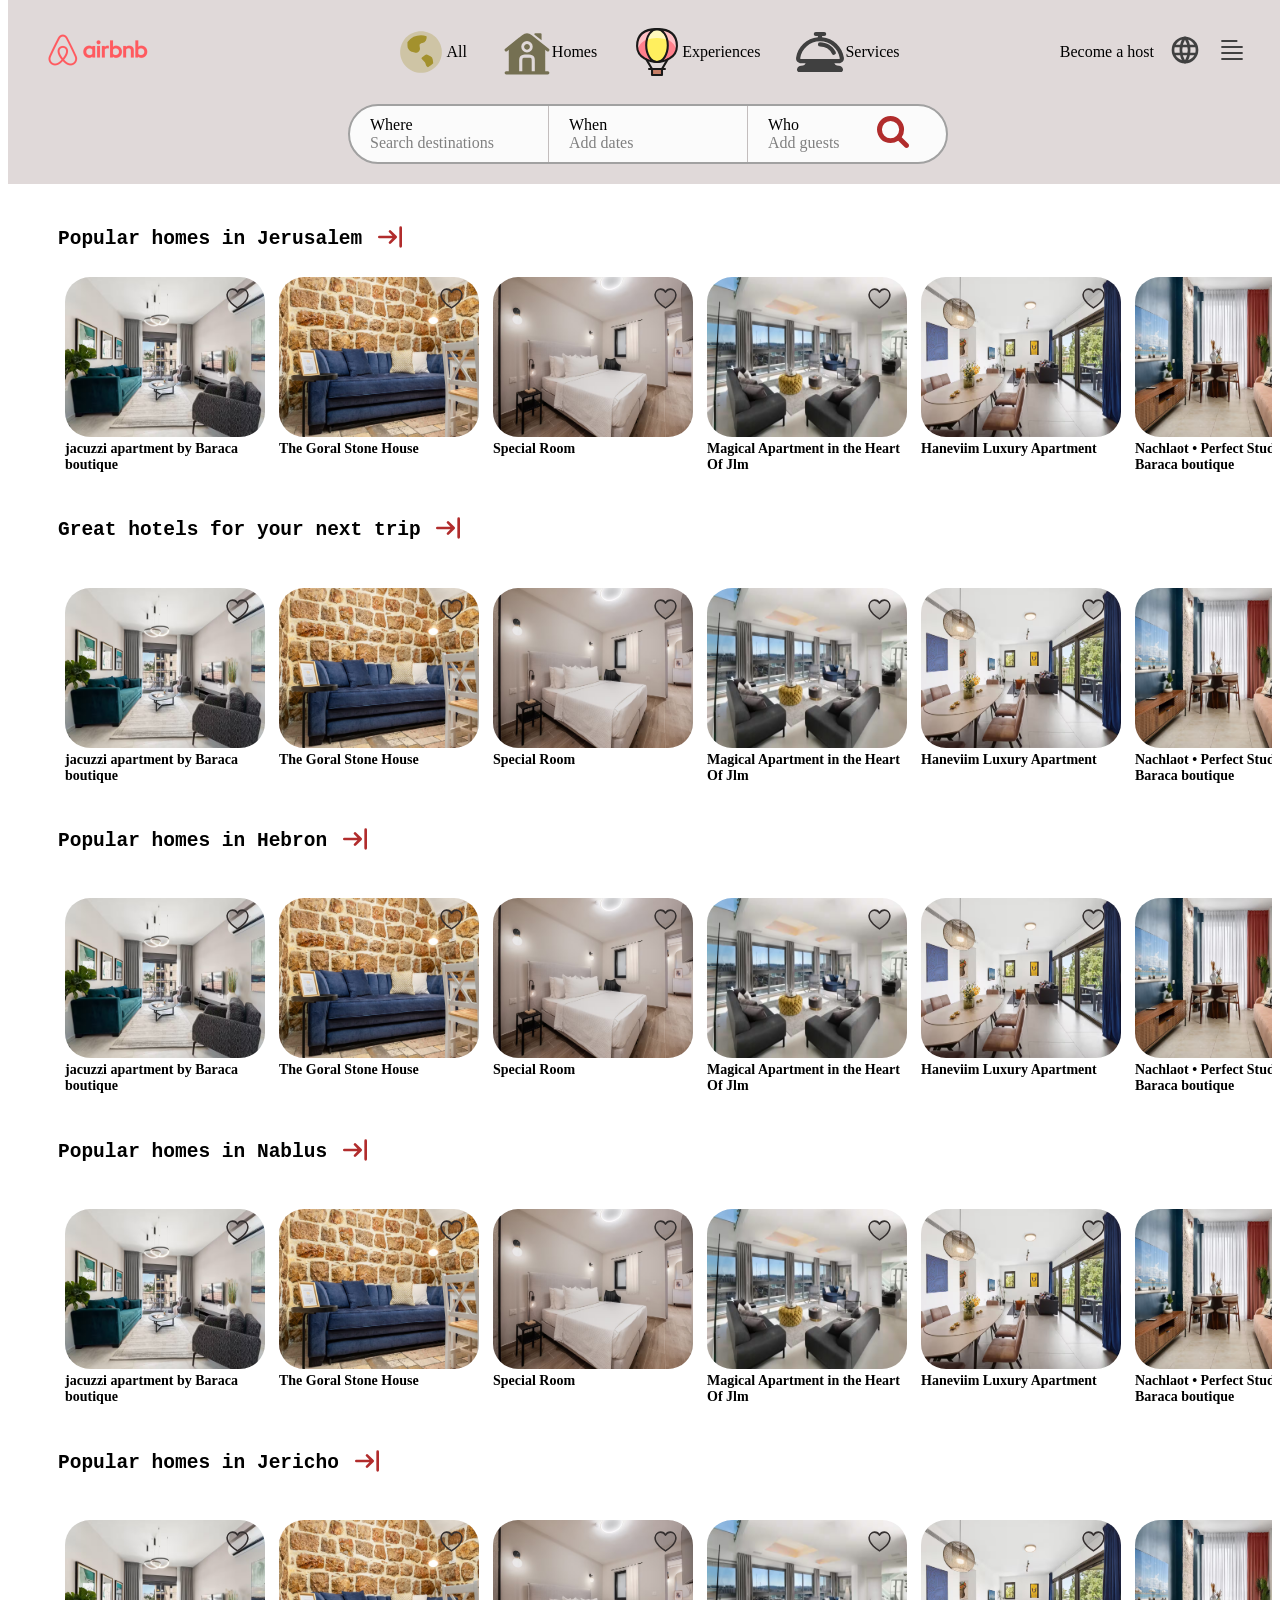
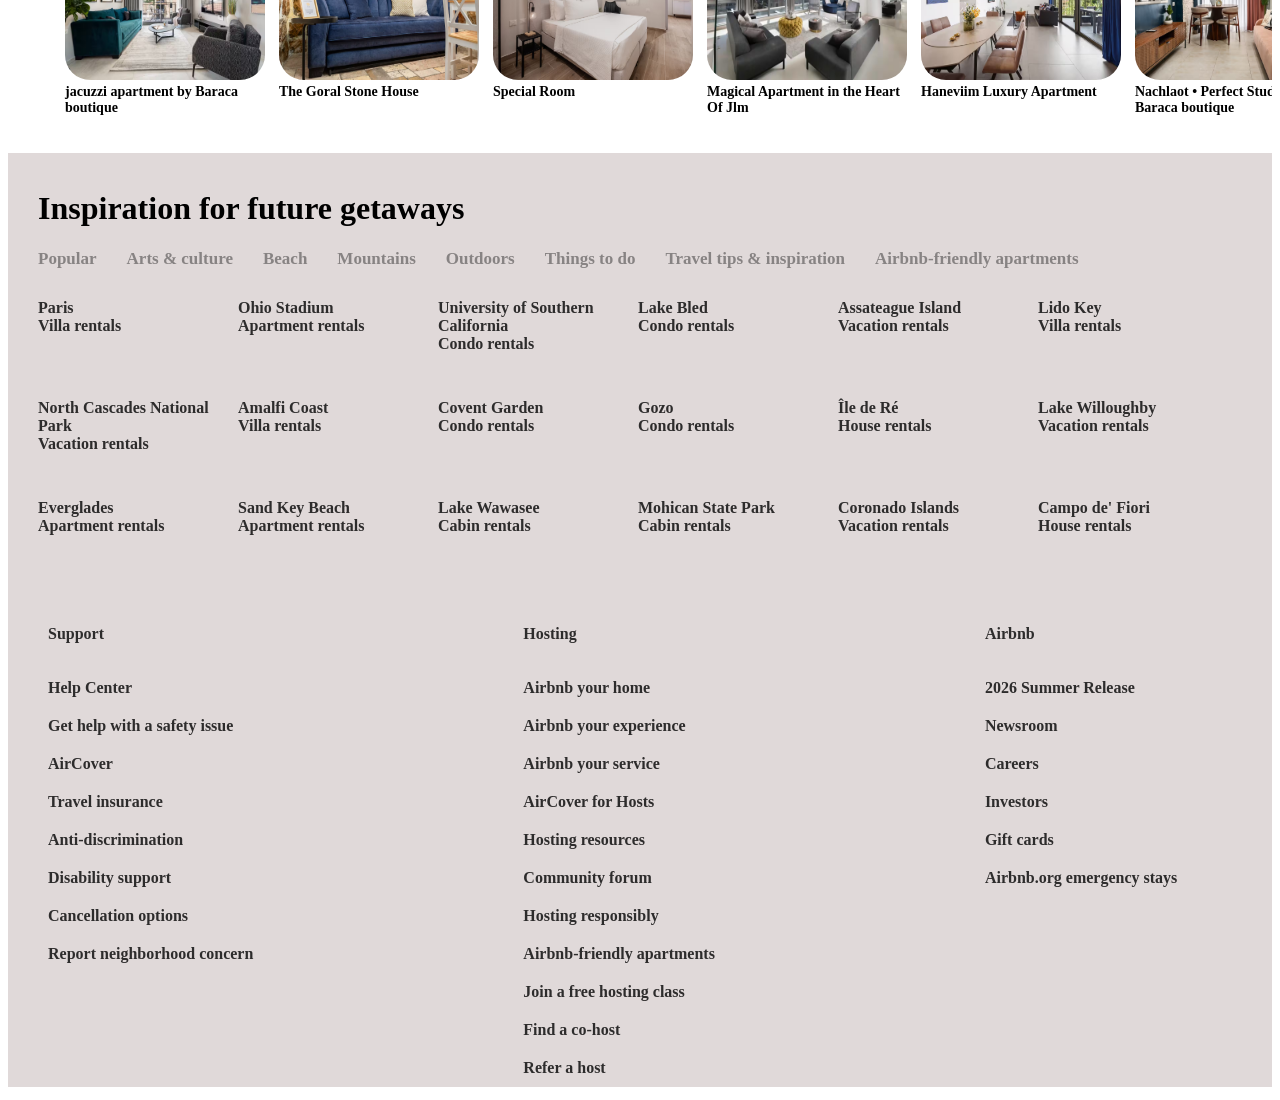
<file: index.html>
<!DOCTYPE HTML>
<html>

<head>
  <title>Airbnb</title>
  <meta name="viewport" content="width=device-width, initial-scale=1.0">
  <link rel="stylesheet" href="style.css">
  <link rel="icon" type="image/x-icon" href="photos\0x0.png">
</head>

<body>
  <div class="container1">
    <div class="first1">
      <div class="airbnb">
        <img class="icons" src="photos\Airbnb.com.png" alt="airbnb">
      </div>
      <div class="all-things">
        <!--All-->
        <div class="all"> <img class="icons" src="icons/All.svg" alt="All">
          <a href="https://www.airbnb.com/">All</a>
        </div>
        <!--Home-->
        <div class="home"><img class="icons" src="icons/Home.svg" alt="home">
          <a href="https://www.airbnb.com/homes/">Homes</a>
        </div>
        <!--Experiences-->
        <div class="experiences"><img class="icons" src="icons/Experiences.svg" alt="Experiences">
          <a href="https://www.airbnb.com/experiences">Experiences</a>
        </div>
        <!--Services-->
        <div class="services"><img class="icons" src="icons/Services.svg" alt="Services">
          <a href="https://www.airbnb.com/services">Services</a>
        </div>
      </div>
      <div class="host"><a href="https://www.google.com/">Become a host</a>
        <a href="https://www.google.com/"><img class="line1" src="icons/World.svg" alt="world"></a>
        <a href="https://www.google.com/"><img class="line1" src="icons/content.svg" alt="content"></a>
      </div>
    </div>

    <div class="second1">
      <div class="where">
        <p>Where</p>
        <p class="gray">Search destinations</p>
      </div>
      <div class="when">
        <p>When</p>
        <p class="gray">Add dates</p>
      </div>
      <div class="whoAndIcon">
        <div class="who">
          <p>Who</p>
          <p class="gray">Add guests</p>
        </div>
        <div class="search-icon"><a href="https://www.google.com/"><img class="search" src="icons/Search.svg"
              alt="Search"></div>
      </div>
    </div>


  </div>


  <div class="container2">

    <div class="row">
      <div class="text">
        <h2 class="Title"><b>
            <pre>Popular homes in Jerusalem </pre>
        </h2>
        <a href="#"><img src="icons/Arow.svg" alt="Arow"></a>
      </div>

      <div class="gallery">
        <div class="item">
          <a target="_blank" href="#">
            <img src="photos\1.avif"></a>
          <div class="heart"><img src="icons/Heart.svg" alt="Heart"></div>
          <div class="desc">jacuzzi apartment by Baraca boutique</div>
        </div>

        <div class="item">
          <a target="_blank" href="#">
            <img src="photos\2.avif"></a>
          <div class="heart"><img src="icons/Heart.svg" alt="Heart"></div>
          <div class="desc">The Goral Stone House</div>
        </div>

        <div class="item">
          <a target="_blank" href="#">
            <img src="photos\3.avif"></a>
          <div class="heart"><img src="icons/Heart.svg" alt="Heart"></div>
          <div class="desc">Special Room</div>
        </div>

        <div class="item">
          <a target="_blank" href="#"><img src="photos\4.avif"></a>
          <div class="heart"><img src="icons/Heart.svg" alt="Heart"></div>
          <div class="desc">Magical Apartment in the Heart Of Jlm</div>
        </div>

        <div class="item">
          <a target="_blank" href="#"><img src="photos\5.avif"></a>
          <div class="heart"><img src="icons/Heart.svg" alt="Heart"></div>
          <div class="desc">Haneviim Luxury Apartment</div>
        </div>

        <div class="item">
          <a target="_blank" href="#"><img src="photos\6.avif"></a>
          <div class="heart"><img src="icons/Heart.svg" alt="Heart"></div>
          <div class="desc">Nachlaot • Perfect Studio by Baraca boutique</div>
        </div>

        <div class="item">
          <a target="_blank" href="#"><img src="photos\7.avif"></a>
          <div class="heart"><img src="icons/Heart.svg" alt="Heart"></div>
          <div class="desc">Spectacular View with Shelter Room Mamad</div>
        </div>

        <div class="item">
          <a target="_blank" href="#"><img src="photos\8.avif"></a>
          <div class="heart"><img src="icons/Heart.svg" alt="Heart"></div>
          <div class="desc">Marhaba Studios</div>
        </div>

      </div>



    </div>

  <div class="row">
      <div class="text">
        <h2 class="Title"><b>
            <pre>Great hotels for your next trip </pre>
        </h2>
        <a href="#"><img src="icons/Arow.svg" alt="Arow"></a>
      </div>

      <div class="gallery">
        <div class="item">
          <a target="_blank" href="#">
            <img src="photos\1.avif"></a>
          <div class="heart"><img src="icons/Heart.svg" alt="Heart"></div>
          <div class="desc">jacuzzi apartment by Baraca boutique</div>
        </div>

        <div class="item">
          <a target="_blank" href="#">
            <img src="photos\2.avif"></a>
          <div class="heart"><img src="icons/Heart.svg" alt="Heart"></div>
          <div class="desc">The Goral Stone House</div>
        </div>

        <div class="item">
          <a target="_blank" href="#">
            <img src="photos\3.avif"></a>
          <div class="heart"><img src="icons/Heart.svg" alt="Heart"></div>
          <div class="desc">Special Room</div>
        </div>

        <div class="item">
          <a target="_blank" href="#"><img src="photos\4.avif"></a>
          <div class="heart"><img src="icons/Heart.svg" alt="Heart"></div>
          <div class="desc">Magical Apartment in the Heart Of Jlm</div>
        </div>

        <div class="item">
          <a target="_blank" href="#"><img src="photos\5.avif"></a>
          <div class="heart"><img src="icons/Heart.svg" alt="Heart"></div>
          <div class="desc">Haneviim Luxury Apartment</div>
        </div>

        <div class="item">
          <a target="_blank" href="#"><img src="photos\6.avif"></a>
          <div class="heart"><img src="icons/Heart.svg" alt="Heart"></div>
          <div class="desc">Nachlaot • Perfect Studio by Baraca boutique</div>
        </div>

        <div class="item">
          <a target="_blank" href="#"><img src="photos\7.avif"></a>
          <div class="heart"><img src="icons/Heart.svg" alt="Heart"></div>
          <div class="desc">Spectacular View with Shelter Room Mamad</div>
        </div>

        <div class="item">
          <a target="_blank" href="#"><img src="photos\8.avif"></a>
          <div class="heart"><img src="icons/Heart.svg" alt="Heart"></div>
          <div class="desc">Marhaba Studios</div>
        </div>

      </div>



    </div>
  
    <div class="row">
      <div class="text">
        <h2 class="Title"><b>
            <pre>Popular homes in Hebron </pre>
        </h2>
        <a href="#"><img src="icons/Arow.svg" alt="Arow"></a>
      </div>

      <div class="gallery">
        <div class="item">
          <a target="_blank" href="#">
            <img src="photos\1.avif"></a>
          <div class="heart"><img src="icons/Heart.svg" alt="Heart"></div>
          <div class="desc">jacuzzi apartment by Baraca boutique</div>
        </div>

        <div class="item">
          <a target="_blank" href="#">
            <img src="photos\2.avif"></a>
          <div class="heart"><img src="icons/Heart.svg" alt="Heart"></div>
          <div class="desc">The Goral Stone House</div>
        </div>

        <div class="item">
          <a target="_blank" href="#">
            <img src="photos\3.avif"></a>
          <div class="heart"><img src="icons/Heart.svg" alt="Heart"></div>
          <div class="desc">Special Room</div>
        </div>

        <div class="item">
          <a target="_blank" href="#"><img src="photos\4.avif"></a>
          <div class="heart"><img src="icons/Heart.svg" alt="Heart"></div>
          <div class="desc">Magical Apartment in the Heart Of Jlm</div>
        </div>

        <div class="item">
          <a target="_blank" href="#"><img src="photos\5.avif"></a>
          <div class="heart"><img src="icons/Heart.svg" alt="Heart"></div>
          <div class="desc">Haneviim Luxury Apartment</div>
        </div>

        <div class="item">
          <a target="_blank" href="#"><img src="photos\6.avif"></a>
          <div class="heart"><img src="icons/Heart.svg" alt="Heart"></div>
          <div class="desc">Nachlaot • Perfect Studio by Baraca boutique</div>
        </div>

        <div class="item">
          <a target="_blank" href="#"><img src="photos\7.avif"></a>
          <div class="heart"><img src="icons/Heart.svg" alt="Heart"></div>
          <div class="desc">Spectacular View with Shelter Room Mamad</div>
        </div>

        <div class="item">
          <a target="_blank" href="#"><img src="photos\8.avif"></a>
          <div class="heart"><img src="icons/Heart.svg" alt="Heart"></div>
          <div class="desc">Marhaba Studios</div>
        </div>

      </div>
    </div>
  
    <div class="row">
      <div class="text">
        <h2 class="Title"><b>
            <pre>Popular homes in Nablus </pre>
        </h2>
        <a href="#"><img src="icons/Arow.svg" alt="Arow"></a>
      </div>

      <div class="gallery">
        <div class="item">
          <a target="_blank" href="#">
            <img src="photos\1.avif"></a>
          <div class="heart"><img src="icons/Heart.svg" alt="Heart"></div>
          <div class="desc">jacuzzi apartment by Baraca boutique</div>
        </div>

        <div class="item">
          <a target="_blank" href="#">
            <img src="photos\2.avif"></a>
          <div class="heart"><img src="icons/Heart.svg" alt="Heart"></div>
          <div class="desc">The Goral Stone House</div>
        </div>

        <div class="item">
          <a target="_blank" href="#">
            <img src="photos\3.avif"></a>
          <div class="heart"><img src="icons/Heart.svg" alt="Heart"></div>
          <div class="desc">Special Room</div>
        </div>

        <div class="item">
          <a target="_blank" href="#"><img src="photos\4.avif"></a>
          <div class="heart"><img src="icons/Heart.svg" alt="Heart"></div>
          <div class="desc">Magical Apartment in the Heart Of Jlm</div>
        </div>

        <div class="item">
          <a target="_blank" href="#"><img src="photos\5.avif"></a>
          <div class="heart"><img src="icons/Heart.svg" alt="Heart"></div>
          <div class="desc">Haneviim Luxury Apartment</div>
        </div>

        <div class="item">
          <a target="_blank" href="#"><img src="photos\6.avif"></a>
          <div class="heart"><img src="icons/Heart.svg" alt="Heart"></div>
          <div class="desc">Nachlaot • Perfect Studio by Baraca boutique</div>
        </div>

        <div class="item">
          <a target="_blank" href="#"><img src="photos\7.avif"></a>
          <div class="heart"><img src="icons/Heart.svg" alt="Heart"></div>
          <div class="desc">Spectacular View with Shelter Room Mamad</div>
        </div>

        <div class="item">
          <a target="_blank" href="#"><img src="photos\8.avif"></a>
          <div class="heart"><img src="icons/Heart.svg" alt="Heart"></div>
          <div class="desc">Marhaba Studios</div>
        </div>

      </div>



    </div>
  
  <div class="row">
      <div class="text">
        <h2 class="Title"><b>
            <pre>Popular homes in Jericho </pre>
        </h2>
        <a href="#"><img src="icons/Arow.svg" alt="Arow"></a>
      </div>

      <div class="gallery">
        <div class="item">
          <a target="_blank" href="#">
            <img src="photos\1.avif"></a>
          <div class="heart"><img src="icons/Heart.svg" alt="Heart"></div>
          <div class="desc">jacuzzi apartment by Baraca boutique</div>
        </div>

        <div class="item">
          <a target="_blank" href="#">
            <img src="photos\2.avif"></a>
          <div class="heart"><img src="icons/Heart.svg" alt="Heart"></div>
          <div class="desc">The Goral Stone House</div>
        </div>

        <div class="item">
          <a target="_blank" href="#">
            <img src="photos\3.avif"></a>
          <div class="heart"><img src="icons/Heart.svg" alt="Heart"></div>
          <div class="desc">Special Room</div>
        </div>

        <div class="item">
          <a target="_blank" href="#"><img src="photos\4.avif"></a>
          <div class="heart"><img src="icons/Heart.svg" alt="Heart"></div>
          <div class="desc">Magical Apartment in the Heart Of Jlm</div>
        </div>

        <div class="item">
          <a target="_blank" href="#"><img src="photos\5.avif"></a>
          <div class="heart"><img src="icons/Heart.svg" alt="Heart"></div>
          <div class="desc">Haneviim Luxury Apartment</div>
        </div>

        <div class="item">
          <a target="_blank" href="#"><img src="photos\6.avif"></a>
          <div class="heart"><img src="icons/Heart.svg" alt="Heart"></div>
          <div class="desc">Nachlaot • Perfect Studio by Baraca boutique</div>
        </div>

        <div class="item">
          <a target="_blank" href="#"><img src="photos\7.avif"></a>
          <div class="heart"><img src="icons/Heart.svg" alt="Heart"></div>
          <div class="desc">Spectacular View with Shelter Room Mamad</div>
        </div>

        <div class="item">
          <a target="_blank" href="#"><img src="photos\8.avif"></a>
          <div class="heart"><img src="icons/Heart.svg" alt="Heart"></div>
          <div class="desc">Marhaba Studios</div>
        </div>

      </div>

    </div>
  </div>

<div class="lastContainer">
      <h1><br>Inspiration for future getaways</h1>
      <footer class="tab">
        <a href="//www.google.com/">Popular</a>
        <a href="//www.google.com/">Arts & culture</a>
        <a href="//www.google.com/">Beach</a>
        <a href="//www.google.com/">Mountains</a>
        <a href="//www.google.com/">Outdoors</a>
        <a href="//www.google.com/">Things to do</a>
        <a href="//www.google.com/">Travel tips & inspiration</a>
        <a href="//www.google.com/">Airbnb-friendly apartments</a>

      </footer>

      <div class="grid-cont">
        <div class="item-grid"><a href="#"> Paris <br> Villa rentals</a></div>
        <div class="item-grid"><a href="#">Ohio Stadium <br> Apartment rentals</a></div>
        <div class="item-grid"><a href="#">University of Southern California <br>Condo rentals</a></div>
        <div class="item-grid"><a href="#">Lake Bled <br>Condo rentals</a></div>
        <div class="item-grid"><a href="#">Assateague Island <br>Vacation rentals</a></div>
        <div class="item-grid"><a href="#">Lido Key <br>Villa rentals</a></div>
        <div class="item-grid"><a href="#">North Cascades National Park <br>Vacation rentals</a></div>
        <div class="item-grid"><a href="#">Amalfi Coast <br>Villa rentals</a></div>
        <div class="item-grid"><a href="#">Covent Garden <br>Condo rentals</a></div>
        <div class="item-grid"><a href="#">Gozo <br>Condo rentals</a></div>
        <div class="item-grid"><a href="#">Île de Ré <br>House rentals</a></div>
        <div class="item-grid"><a href="#">Lake Willoughby <br>Vacation rentals</a></div>
        <div class="item-grid"><a href="#">Everglades <br>Apartment rentals</a></div>
        <div class="item-grid"><a href="#">Sand Key Beach <br>Apartment rentals</a></div>
        <div class="item-grid"><a href="#">Lake Wawasee <br>Cabin rentals</a></div>
        <div class="item-grid"><a href="#">Mohican State Park <br>Cabin rentals</a></div>
        <div class="item-grid"><a href="#">Coronado Islands <br>Vacation rentals</a></div>
        <div class="item-grid"><a href="#">Campo de' Fiori <br>House rentals</a></div>

      </div>

      <div class="SupportHostingAirbnb">

        <div class="Support">
          <p>Support</p>
          <a href="#">Help Center</a>
          <a href="#">Get help with a safety issue</a>
          <a href="#">AirCover</a>
          <a href="#">Travel insurance</a>
          <a href="#">Anti-discrimination</a>
          <a href="#">Disability support</a>
          <a href="#">Cancellation options</a>
          <a href="#">Report neighborhood concern</a>
        </div>

        <div class="Hosting">
          <p>Hosting</p>
          <a href="#">Airbnb your home</a>
          <a href="#">Airbnb your experience</a>
          <a href="#">Airbnb your service</a>
          <a href="#">AirCover for Hosts</a>
          <a href="#">Hosting resources</a>
          <a href="#">Community forum</a>
          <a href="#">Hosting responsibly</a>
          <a href="#">Airbnb-friendly apartments</a>
          <a href="#">Join a free hosting class</a>
          <a href="#">Find a co‑host</a>
          <a href="#">Refer a host</a>
        </div>

        <div class="Airbnb">
          <p>Airbnb</p>
          <a href="#">2026 Summer Release</a>
          <a href="#">Newsroom</a>
          <a href="#">Careers</a>
          <a href="#">Investors</a>
          <a href="#">Gift cards</a>
          <a href="#">Airbnb.org emergency stays</a>
        </div>



      </div>


    </div>
 </body>


</body>

</html>
</file>
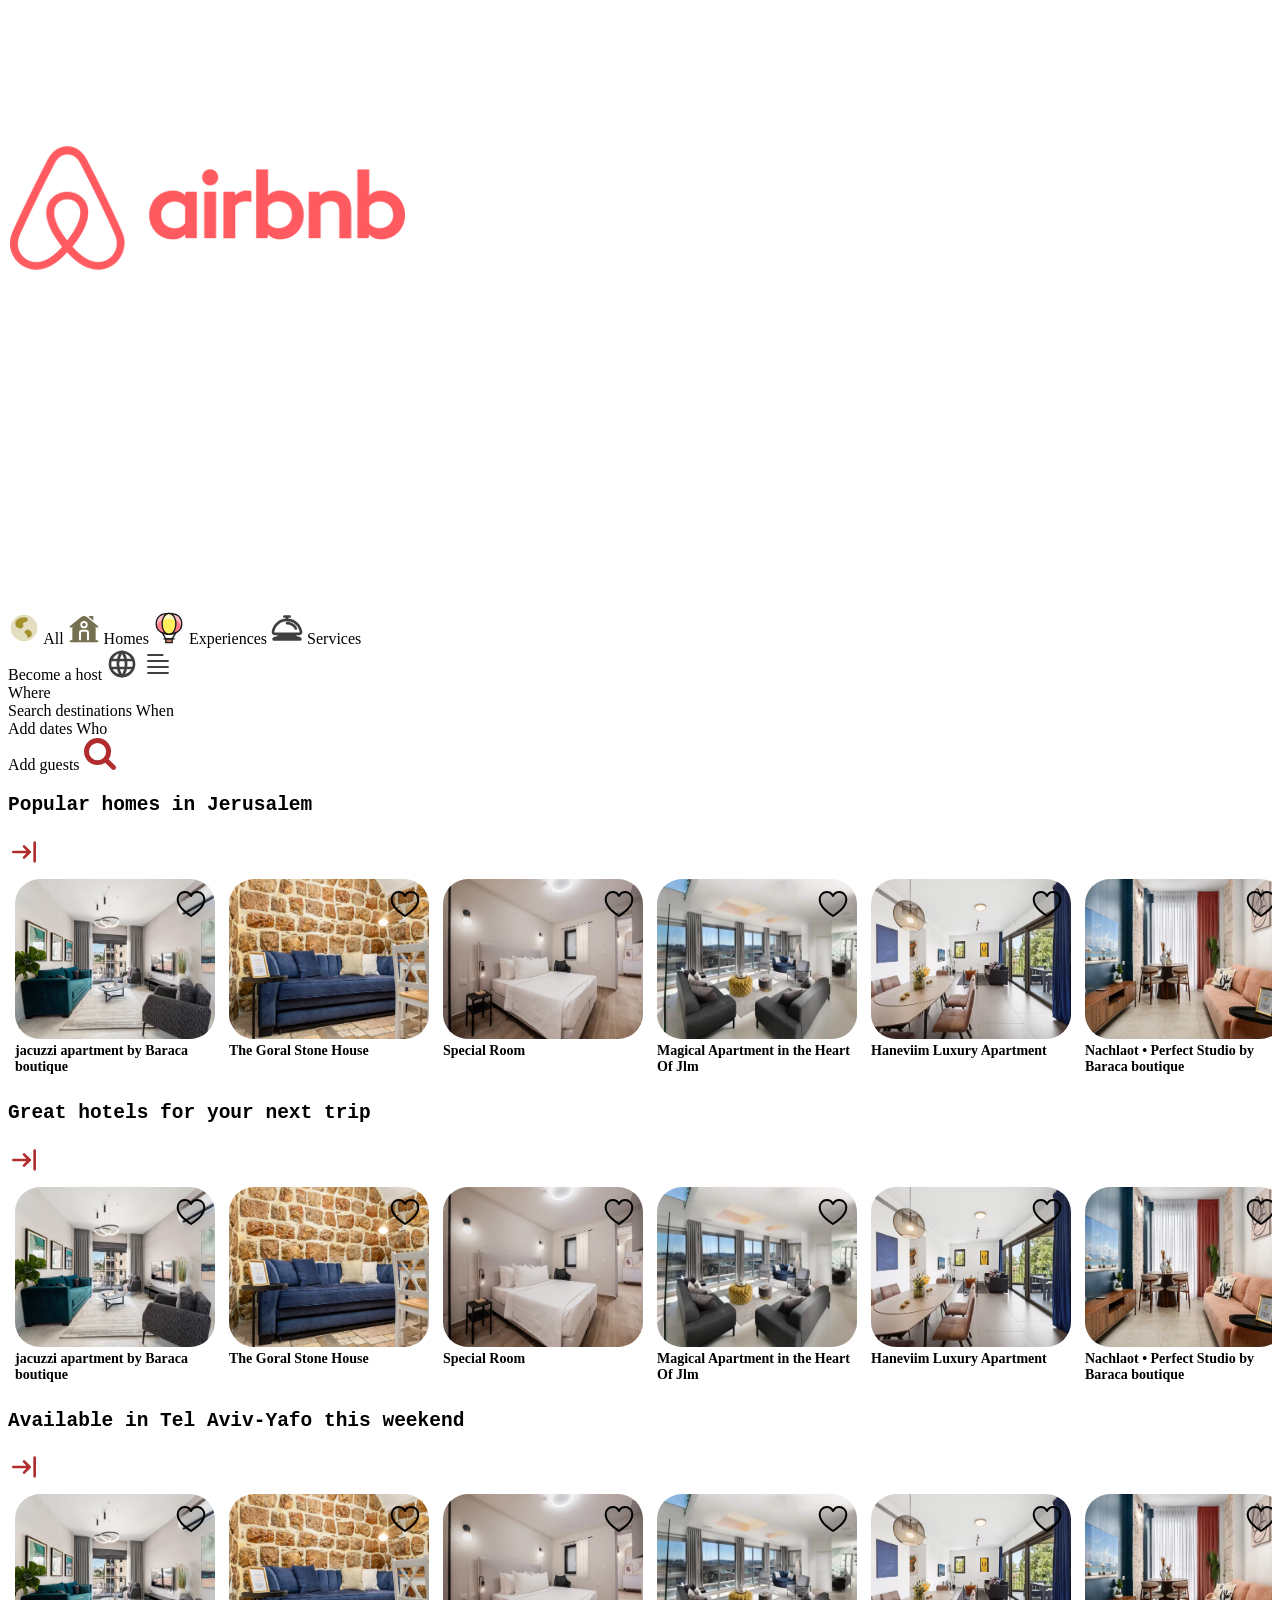
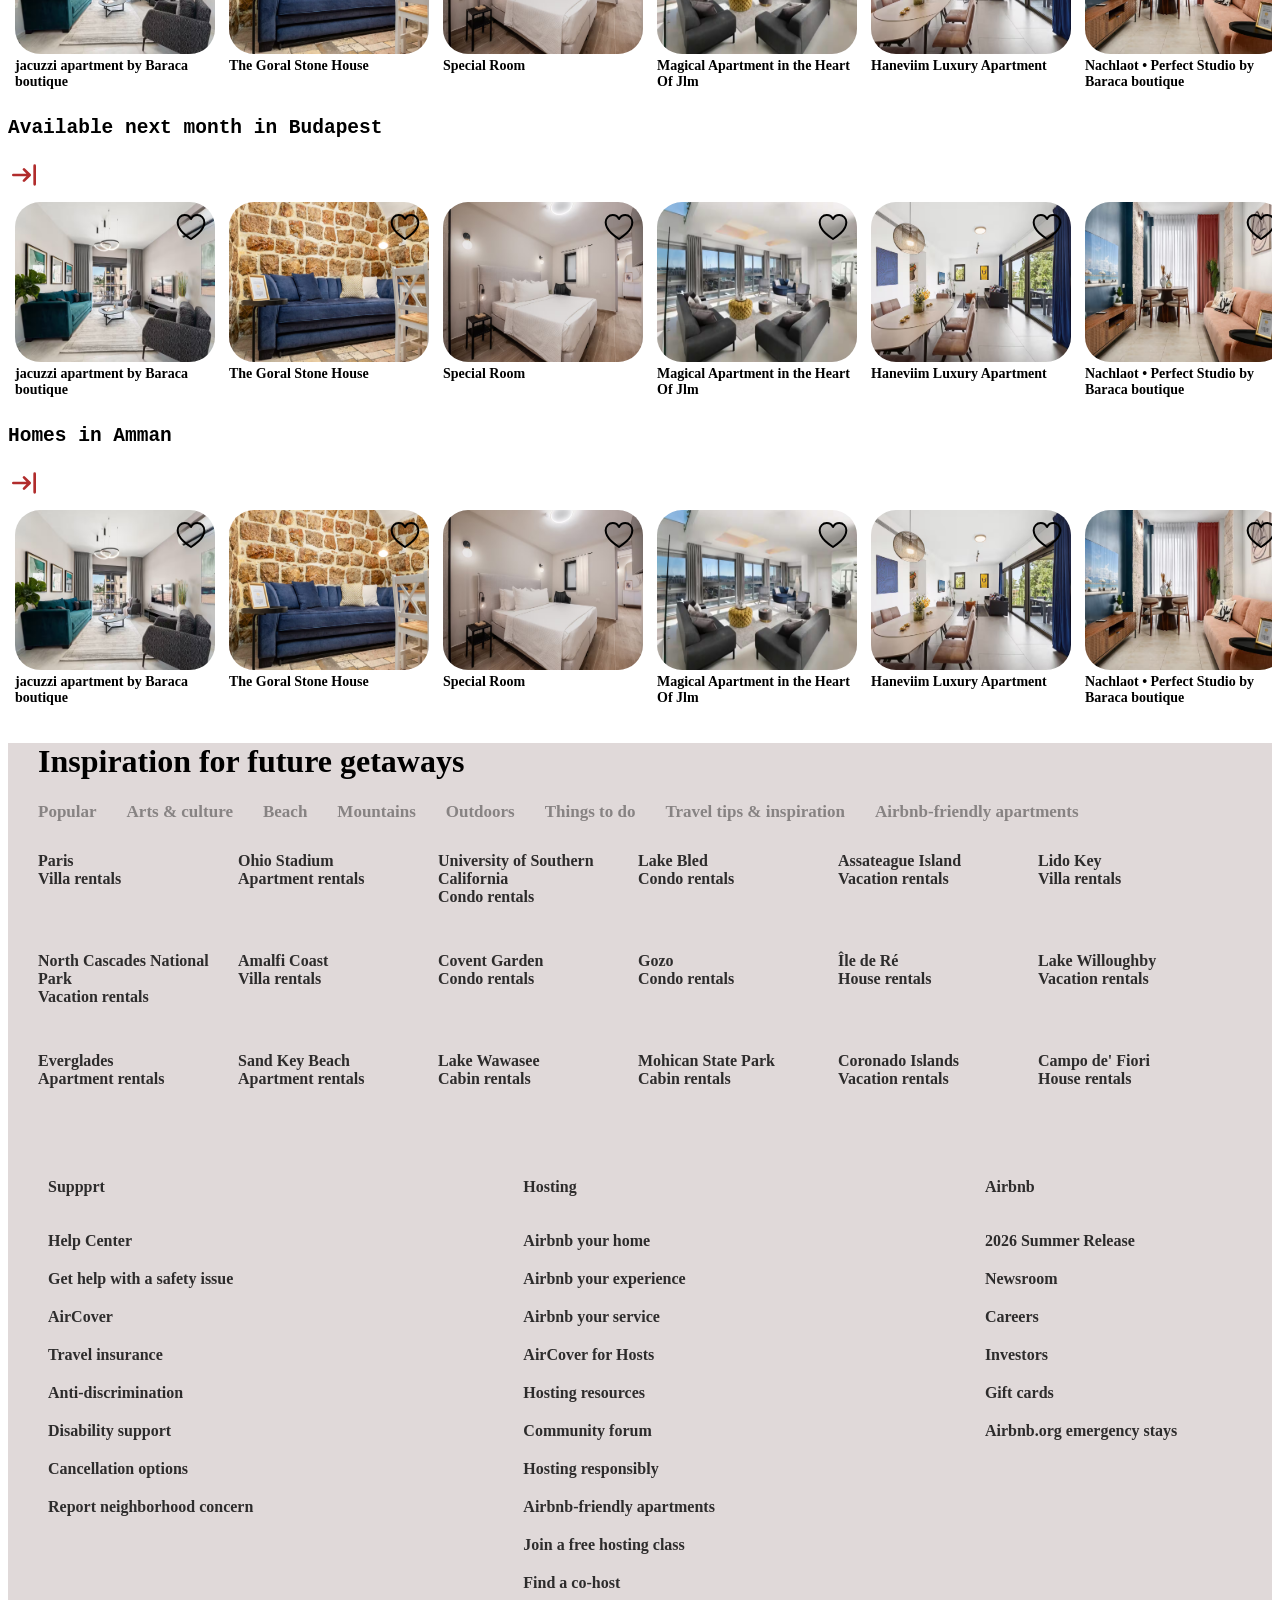
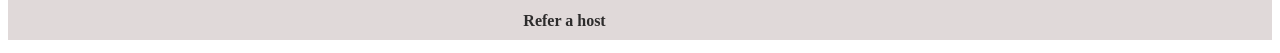
<file: HTML.html>
<!DOCTYPE HTML>
<html>
<head>
  <title>Airbnb</title>
  <meta name="viewport" content="width=device-width, initial-scale=1.0">
  <link rel="stylesheet" href="style.css">
  <link rel="icon" type="image/x-icon" href="photos\0x0.png">
</head>

<body>
<div class="container">

<img class="line2" src="photos\Airbnb.com.png" alt="airbnb">
<div class="container2">
<svg class="line1" xmlns="http://www.w3.org/2000/svg" width="2em" height="2em" viewBox="0 0 24 24">
	<path d="M0 0h24v24H0z" fill="none" />
	<path fill="#a3912d" d="M12 2c5.523 0 10 4.477 10 10s-4.477 10-10 10S2 17.523 2 12S6.477 2 12 2" class="duoicon-secondary-layer" opacity=".3" />
	<path fill="#a3912d" d="M12 4a7.99 7.99 0 0 0-6.335 3.114l-.165.221V9.02c0 1.25.775 2.369 1.945 2.809l.178.06l1.29.395c1.373.42 2.71-.697 2.577-2.096l-.019-.145l-.175-1.049a1 1 0 0 1 .656-1.108l.108-.03l.612-.14a2.667 2.667 0 0 0 1.989-3.263A8 8 0 0 0 12 4m2 9.4l-1.564 1.251a.5.5 0 0 0-.041.744l1.239 1.239c.24.24.415.538.508.864l.175.613c.147.521.52.948 1.017 1.163a8 8 0 0 0 2.533-1.835l-.234-1.877a2 2 0 0 0-1.09-1.54l-1.47-.736A1 1 0 0 0 14 13.4" class="duoicon-primary-layer" />
</svg>
<a class="bar" href="https://www.airbnb.com/">All</a>
<svg class="line1" xmlns="http://www.w3.org/2000/svg" width="2em" height="2em" viewBox="0 0 24 24">
	<path d="M0 0h24v24H0z" fill="none" />
	<defs>
		<path id="SVGEuPeJeiy" fill="#757052" d="M10.75 9.5a1.25 1.25 0 1 1 2.5 0a1.25 1.25 0 0 1-2.5 0" />
	</defs>
	<path fill="#757052" d="M18.5 3H16a.5.5 0 0 0-.5.5v.059l3.5 2.8V3.5a.5.5 0 0 0-.5-.5" />
	<use href="#SVGEuPeJeiy" fill-rule="evenodd" clip-rule="evenodd" />
	<path fill="#757052" fill-rule="evenodd" d="m20.75 10.96l.782.626a.75.75 0 0 0 .936-1.172l-8.125-6.5a3.75 3.75 0 0 0-4.686 0l-8.125 6.5a.75.75 0 0 0 .937 1.172l.781-.626v10.29H2a.75.75 0 0 0 0 1.5h20a.75.75 0 0 0 0-1.5h-1.25zM9.25 9.5a2.75 2.75 0 1 1 5.5 0a2.75 2.75 0 0 1-5.5 0m2.8 3.75c.664 0 1.237 0 1.696.062c.492.066.963.215 1.345.597s.531.853.597 1.345c.058.43.062.96.062 1.573v4.423h-1.5V17c0-.728-.002-1.2-.048-1.546c-.044-.325-.114-.427-.172-.484s-.159-.128-.484-.172c-.347-.046-.818-.048-1.546-.048s-1.2.002-1.546.048c-.325.044-.427.115-.484.172s-.128.159-.172.484c-.046.347-.048.818-.048 1.546v4.25h-1.5v-4.3c0-.664 0-1.237.062-1.696c.066-.492.215-.963.597-1.345s.854-.531 1.345-.597c.459-.062 1.032-.062 1.697-.062z" clip-rule="evenodd" />
	<use href="#SVGEuPeJeiy" fill-rule="evenodd" clip-rule="evenodd" />
</svg>
<a class="bar" href="https://www.airbnb.com/homes/">Homes</a>
<svg class="line1" xmlns="http://www.w3.org/2000/svg" width="2em" height="2em" viewBox="0 0 24 24">
	<path d="M0 0h24v24H0z" fill="none" />
	<g fill="none">
		<path fill="#ff808c" d="M21.564 9.133c0 5.738-6.163 7.65-9.564 7.65s-9.563-1.912-9.563-7.65s3.93-8.13 9.563-8.13s9.564 2.392 9.564 8.13" />
		<path fill="#ffbfc5" d="M12 5.246c4.798 0 8.36 1.735 9.311 5.796a7 7 0 0 0 .253-1.913C21.564 3.391 17.634 1 12 1S2.437 3.39 2.437 9.129c-.004.646.081 1.29.252 1.913C3.64 6.98 7.202 5.246 12 5.246" />
		<path fill="#ffef5e" d="M17.18 8.813c0 4.4-2.32 7.97-5.181 7.97s-5.18-3.568-5.18-7.97s2.32-7.81 5.18-7.81s5.18 3.41 5.18 7.81" />
		<path fill="#fff9bf" d="M12 5.246a13.7 13.7 0 0 1 4.849.78c-.738-2.972-2.631-5.022-4.85-5.022s-4.112 2.05-4.85 5.023a13.7 13.7 0 0 1 4.85-.78" />
		<path stroke="#191919" stroke-linecap="round" stroke-linejoin="round" d="M21.564 9.133c0 5.738-6.163 7.65-9.564 7.65s-9.563-1.912-9.563-7.65s3.93-8.13 9.563-8.13s9.564 2.392 9.564 8.13" />
		<path fill="#c77f67" stroke="#191919" stroke-linecap="round" stroke-linejoin="round" d="M14.391 20.13H9.61V23h4.782z" />
		<path stroke="#191919" stroke-linecap="round" stroke-linejoin="round" d="m17.043 15.65l-2.652 4.48m-7.433-4.48l2.651 4.48m-1.434 0h7.65M17.18 8.813c0 4.4-2.32 7.97-5.181 7.97s-5.18-3.568-5.18-7.97s2.32-7.81 5.18-7.81s5.18 3.41 5.18 7.81" />
	</g>
</svg>
<a class="bar" href="https://www.airbnb.com/experiences">Experiences</a>
<svg class="line1" xmlns="http://www.w3.org/2000/svg" width="2em" height="2em" viewBox="0 0 48 48">
	<path d="M0 0h48v48H0z" fill="none" />
	<path fill="#404040" fill-rule="evenodd" d="M26 8.75h2a2 2 0 1 0 0-4h-8a2 2 0 0 0 0 4h2v1.084c-10.761.91-19.44 9.119-20.952 19.64c-.44 3.053 2.118 5.276 4.788 5.276h4.356a3.1 3.1 0 0 1-.986 1.393c-.797.636-1.94.918-3.325 1.032c-1.883.155-3.561 1.427-3.945 3.344a2.28 2.28 0 0 0 2.235 2.731H43.83a2.28 2.28 0 0 0 2.235-2.731c-.384-1.917-2.062-3.19-3.945-3.344c-1.384-.114-2.528-.396-3.325-1.032a3.1 3.1 0 0 1-.986-1.393h4.348c2.67 0 5.227-2.223 4.788-5.276C45.43 18.956 36.758 10.75 26 9.834zm-2.004 5c-9.679 0-17.666 7.096-18.99 16.294a.5.5 0 0 0 .15.438a.94.94 0 0 0 .68.268h36.32a.94.94 0 0 0 .679-.268a.5.5 0 0 0 .15-.438c-1.323-9.198-9.311-16.294-18.99-16.294m11.506 11.935A13 13 0 0 0 24 18.75a2 2 0 1 1 0-4c6.526 0 12.19 3.678 15.038 9.065a2 2 0 1 1-3.536 1.87" clip-rule="evenodd" />
</svg>
<a class="bar" href="https://www.airbnb.com/services">Services</a>
</div>

<div class="container3">

    <a class="bar" href="https://www.google.com/">Become a host</a>
    <a href="https://www.google.com/"><svg class="line1" xmlns="http://www.w3.org/2000/svg" width="2em" height="2em" viewBox="0 0 24 24">
	<path d="M0 0h24v24H0z" fill="none" />
	<g fill="none" stroke="#404040" stroke-linecap="round" stroke-linejoin="round" stroke-width="2">
		<path d="M3 12a9 9 0 1 0 18 0a9 9 0 0 0-18 0m.6-3h16.8M3.6 15h16.8" />
		<path d="M11.5 3a17 17 0 0 0 0 18m1-18a17 17 0 0 1 0 18" />
	</g>
</svg>
</a>
<a href="https://www.google.com/"><svg class="line1" xmlns="http://www.w3.org/2000/svg" width="2em" height="2em" viewBox="0 0 24 24">
	<path d="M0 0h24v24H0z" fill="none" />
	<path fill="#404040" d="M4 6h12V4.5H4zm16 4.5H4V9h16zM4 15h16v-1.5H4zm0 4.5h16V18H4z" />
</svg> 
</a>
</div>

<div class="container4">
<a class="bar1" href="https://www.google.com/">Where<br>Search destinations</a>
<a class="bar1" href="https://www.google.com/">When<br>Add dates</a>
<a class="bar1" href="https://www.google.com/">Who<br>Add guests</a>
<a href="https://www.google.com/"><svg class="search" xmlns="http://www.w3.org/2000/svg" width="2em" height="2em" viewBox="0 0 1664 1664">
	<path d="M0 0h1664v1664H0z" fill="none" />
	<path fill="#b12c2c" d="M1152 704q0-185-131.5-316.5T704 256T387.5 387.5T256 704t131.5 316.5T704 1152t316.5-131.5T1152 704m512 832q0 52-38 90t-90 38q-54 0-90-38l-343-342q-179 124-399 124q-143 0-273.5-55.5t-225-150t-150-225T0 704t55.5-273.5t150-225t225-150T704 0t273.5 55.5t225 150t150 225T1408 704q0 220-124 399l343 343q37 37 37 90" />
</svg>
</a>

</div>
</div>

<div class="containerr">

<div class="row1">
    <h2 class="Title"><b><pre>Popular homes in Jerusalem </pre></h2><a href="https://www.google.com/"><svg xmlns="http://www.w3.org/2000/svg" width="2em" height="2em" viewBox="0 0 24 24">
	<path d="M0 0h24v24H0z" fill="none" />
	<g fill="none">
		<path d="M24 0v24H0V0zM12.594 23.258l-.012.002l-.071.035l-.02.004l-.014-.004l-.071-.036q-.016-.004-.024.006l-.004.01l-.017.428l.005.02l.01.013l.104.074l.015.004l.012-.004l.104-.074l.012-.016l.004-.017l-.017-.427q-.004-.016-.016-.018m.264-.113l-.014.002l-.184.093l-.01.01l-.003.011l.018.43l.005.012l.008.008l.201.092q.019.005.029-.008l.004-.014l-.034-.614q-.005-.018-.02-.022m-.715.002a.02.02 0 0 0-.027.006l-.006.014l-.034.614q.001.018.017.024l.015-.002l.201-.093l.01-.008l.003-.011l.018-.43l-.003-.012l-.01-.01z" />
		<path fill="#b12c2c" d="M19 19a1 1 0 1 0 2 0V5a1 1 0 1 0-2 0zM11.297 7.05a1 1 0 0 0 0 1.415L13.833 11H4a1 1 0 0 0 0 2h9.833l-2.536 2.536a1 1 0 0 0 1.415 1.414l4.242-4.243a1 1 0 0 0 0-1.414L12.712 7.05a1 1 0 0 0-1.415 0" />
	</g>
</svg></a>
</div>
</div>

<!--start adding photos ^-^ -->

<!--start-->
<div class="gallery">
<div class="item">
  <a target="_blank" href="//www.google.com/">
    <img src="photos\1.avif"></a>
  <div class="heart"><svg xmlns="http://www.w3.org/2000/svg" width="2em" height="2em" viewBox="0 0 24 24">
	<path d="M0 0h24v24H0z" fill="none" />
	<g fill="none">
		<path fill="currentColor" fill-opacity=".16" d="M16.696 3C14.652 3 12.887 4.197 12 5.943C11.113 4.197 9.348 3 7.304 3C4.374 3 2 5.457 2 8.481s1.817 5.796 4.165 8.073S12 21 12 21s3.374-2.133 5.835-4.446C20.46 14.088 22 11.514 22 8.481S19.626 3 16.696 3" />
		<path stroke="currentColor" stroke-linecap="round" stroke-linejoin="round" stroke-width="1.5" d="M16.696 3C14.652 3 12.887 4.197 12 5.943C11.113 4.197 9.348 3 7.304 3C4.374 3 2 5.457 2 8.481s1.817 5.796 4.165 8.073S12 21 12 21s3.374-2.133 5.835-4.446C20.46 14.088 22 11.514 22 8.481S19.626 3 16.696 3" />
	</g>
</svg>
</div>
  <div class="desc">jacuzzi apartment by Baraca boutique</div>
</div>

<div class="item">
  <a target="_blank" href="//www.google.com/">
    <img src="photos\2.avif">
  </a>
  <div class="heart"><svg xmlns="http://www.w3.org/2000/svg" width="2em" height="2em" viewBox="0 0 24 24">
	<path d="M0 0h24v24H0z" fill="none" />
	<g fill="none">
		<path fill="currentColor" fill-opacity=".16" d="M16.696 3C14.652 3 12.887 4.197 12 5.943C11.113 4.197 9.348 3 7.304 3C4.374 3 2 5.457 2 8.481s1.817 5.796 4.165 8.073S12 21 12 21s3.374-2.133 5.835-4.446C20.46 14.088 22 11.514 22 8.481S19.626 3 16.696 3" />
		<path stroke="currentColor" stroke-linecap="round" stroke-linejoin="round" stroke-width="1.5" d="M16.696 3C14.652 3 12.887 4.197 12 5.943C11.113 4.197 9.348 3 7.304 3C4.374 3 2 5.457 2 8.481s1.817 5.796 4.165 8.073S12 21 12 21s3.374-2.133 5.835-4.446C20.46 14.088 22 11.514 22 8.481S19.626 3 16.696 3" />
	</g>
</svg>
</div>
  <div class="desc">The Goral Stone House</div>
</div>

<div class="item">
  <a target="_blank" href="//www.google.com/">
    <img src="photos\3.avif">
  </a>
  <div class="heart"><svg xmlns="http://www.w3.org/2000/svg" width="2em" height="2em" viewBox="0 0 24 24">
	<path d="M0 0h24v24H0z" fill="none" />
	<g fill="none">
		<path fill="currentColor" fill-opacity=".16" d="M16.696 3C14.652 3 12.887 4.197 12 5.943C11.113 4.197 9.348 3 7.304 3C4.374 3 2 5.457 2 8.481s1.817 5.796 4.165 8.073S12 21 12 21s3.374-2.133 5.835-4.446C20.46 14.088 22 11.514 22 8.481S19.626 3 16.696 3" />
		<path stroke="currentColor" stroke-linecap="round" stroke-linejoin="round" stroke-width="1.5" d="M16.696 3C14.652 3 12.887 4.197 12 5.943C11.113 4.197 9.348 3 7.304 3C4.374 3 2 5.457 2 8.481s1.817 5.796 4.165 8.073S12 21 12 21s3.374-2.133 5.835-4.446C20.46 14.088 22 11.514 22 8.481S19.626 3 16.696 3" />
	</g>
</svg>
</div>
  <div class="desc">Special Room</div>
</div>

<div class="item">
  <a target="_blank" href="//www.google.com/">
    <img src="photos\4.avif">
  </a>
  <div class="heart"><svg xmlns="http://www.w3.org/2000/svg" width="2em" height="2em" viewBox="0 0 24 24">
	<path d="M0 0h24v24H0z" fill="none" />
	<g fill="none">
		<path fill="currentColor" fill-opacity=".16" d="M16.696 3C14.652 3 12.887 4.197 12 5.943C11.113 4.197 9.348 3 7.304 3C4.374 3 2 5.457 2 8.481s1.817 5.796 4.165 8.073S12 21 12 21s3.374-2.133 5.835-4.446C20.46 14.088 22 11.514 22 8.481S19.626 3 16.696 3" />
		<path stroke="currentColor" stroke-linecap="round" stroke-linejoin="round" stroke-width="1.5" d="M16.696 3C14.652 3 12.887 4.197 12 5.943C11.113 4.197 9.348 3 7.304 3C4.374 3 2 5.457 2 8.481s1.817 5.796 4.165 8.073S12 21 12 21s3.374-2.133 5.835-4.446C20.46 14.088 22 11.514 22 8.481S19.626 3 16.696 3" />
	</g>
</svg>
</div>
  <div class="desc">Magical Apartment in the Heart Of Jlm</div>
</div>

<div class="item">
  <a target="_blank" href="//www.google.com/">
    <img src="photos\5.avif">
  </a>
  <div class="heart"><svg xmlns="http://www.w3.org/2000/svg" width="2em" height="2em" viewBox="0 0 24 24">
	<path d="M0 0h24v24H0z" fill="none" />
	<g fill="none">
		<path fill="currentColor" fill-opacity=".16" d="M16.696 3C14.652 3 12.887 4.197 12 5.943C11.113 4.197 9.348 3 7.304 3C4.374 3 2 5.457 2 8.481s1.817 5.796 4.165 8.073S12 21 12 21s3.374-2.133 5.835-4.446C20.46 14.088 22 11.514 22 8.481S19.626 3 16.696 3" />
		<path stroke="currentColor" stroke-linecap="round" stroke-linejoin="round" stroke-width="1.5" d="M16.696 3C14.652 3 12.887 4.197 12 5.943C11.113 4.197 9.348 3 7.304 3C4.374 3 2 5.457 2 8.481s1.817 5.796 4.165 8.073S12 21 12 21s3.374-2.133 5.835-4.446C20.46 14.088 22 11.514 22 8.481S19.626 3 16.696 3" />
	</g>
</svg>
</div>
  <div class="desc">Haneviim Luxury Apartment</div>
</div>

<div class="item">
  <a target="_blank" href="//www.google.com/">
    <img src="photos\6.avif">
  </a>
  <div class="heart"><svg xmlns="http://www.w3.org/2000/svg" width="2em" height="2em" viewBox="0 0 24 24">
	<path d="M0 0h24v24H0z" fill="none" />
	<g fill="none">
		<path fill="currentColor" fill-opacity=".16" d="M16.696 3C14.652 3 12.887 4.197 12 5.943C11.113 4.197 9.348 3 7.304 3C4.374 3 2 5.457 2 8.481s1.817 5.796 4.165 8.073S12 21 12 21s3.374-2.133 5.835-4.446C20.46 14.088 22 11.514 22 8.481S19.626 3 16.696 3" />
		<path stroke="currentColor" stroke-linecap="round" stroke-linejoin="round" stroke-width="1.5" d="M16.696 3C14.652 3 12.887 4.197 12 5.943C11.113 4.197 9.348 3 7.304 3C4.374 3 2 5.457 2 8.481s1.817 5.796 4.165 8.073S12 21 12 21s3.374-2.133 5.835-4.446C20.46 14.088 22 11.514 22 8.481S19.626 3 16.696 3" />
	</g>
</svg>
</div>
  <div class="desc">Nachlaot • Perfect Studio by Baraca boutique</div>
</div>

<div class="item">
  <a target="_blank" href="//www.google.com/">
    <img src="photos\7.avif">
  </a>
  <div class="heart"><svg xmlns="http://www.w3.org/2000/svg" width="2em" height="2em" viewBox="0 0 24 24">
	<path d="M0 0h24v24H0z" fill="none" />
	<g fill="none">
		<path fill="currentColor" fill-opacity=".16" d="M16.696 3C14.652 3 12.887 4.197 12 5.943C11.113 4.197 9.348 3 7.304 3C4.374 3 2 5.457 2 8.481s1.817 5.796 4.165 8.073S12 21 12 21s3.374-2.133 5.835-4.446C20.46 14.088 22 11.514 22 8.481S19.626 3 16.696 3" />
		<path stroke="currentColor" stroke-linecap="round" stroke-linejoin="round" stroke-width="1.5" d="M16.696 3C14.652 3 12.887 4.197 12 5.943C11.113 4.197 9.348 3 7.304 3C4.374 3 2 5.457 2 8.481s1.817 5.796 4.165 8.073S12 21 12 21s3.374-2.133 5.835-4.446C20.46 14.088 22 11.514 22 8.481S19.626 3 16.696 3" />
	</g>
</svg>
</div>
  <div class="desc">Spectacular View with Shelter Room Mamad</div>
</div>

<div class="item">
  <a target="_blank" href="//www.google.com/">
    <img src="photos\8.avif">
  </a>
  <div class="heart"><svg xmlns="http://www.w3.org/2000/svg" width="2em" height="2em" viewBox="0 0 24 24">
	<path d="M0 0h24v24H0z" fill="none" />
	<g fill="none">
		<path fill="currentColor" fill-opacity=".16" d="M16.696 3C14.652 3 12.887 4.197 12 5.943C11.113 4.197 9.348 3 7.304 3C4.374 3 2 5.457 2 8.481s1.817 5.796 4.165 8.073S12 21 12 21s3.374-2.133 5.835-4.446C20.46 14.088 22 11.514 22 8.481S19.626 3 16.696 3" />
		<path stroke="currentColor" stroke-linecap="round" stroke-linejoin="round" stroke-width="1.5" d="M16.696 3C14.652 3 12.887 4.197 12 5.943C11.113 4.197 9.348 3 7.304 3C4.374 3 2 5.457 2 8.481s1.817 5.796 4.165 8.073S12 21 12 21s3.374-2.133 5.835-4.446C20.46 14.088 22 11.514 22 8.481S19.626 3 16.696 3" />
	</g>
</svg>
</div>
  <div class="desc">Marhaba Studios</div>
</div>

</div>

<!--end-->



<div class="containerr">

<div class="row1">
    <h2 class="Title"><b><pre>Great hotels for your next trip </pre></h2><a href="https://www.google.com/"><svg xmlns="http://www.w3.org/2000/svg" width="2em" height="2em" viewBox="0 0 24 24">
	<path d="M0 0h24v24H0z" fill="none" />
	<g fill="none">
		<path d="M24 0v24H0V0zM12.594 23.258l-.012.002l-.071.035l-.02.004l-.014-.004l-.071-.036q-.016-.004-.024.006l-.004.01l-.017.428l.005.02l.01.013l.104.074l.015.004l.012-.004l.104-.074l.012-.016l.004-.017l-.017-.427q-.004-.016-.016-.018m.264-.113l-.014.002l-.184.093l-.01.01l-.003.011l.018.43l.005.012l.008.008l.201.092q.019.005.029-.008l.004-.014l-.034-.614q-.005-.018-.02-.022m-.715.002a.02.02 0 0 0-.027.006l-.006.014l-.034.614q.001.018.017.024l.015-.002l.201-.093l.01-.008l.003-.011l.018-.43l-.003-.012l-.01-.01z" />
		<path fill="#b12c2c" d="M19 19a1 1 0 1 0 2 0V5a1 1 0 1 0-2 0zM11.297 7.05a1 1 0 0 0 0 1.415L13.833 11H4a1 1 0 0 0 0 2h9.833l-2.536 2.536a1 1 0 0 0 1.415 1.414l4.242-4.243a1 1 0 0 0 0-1.414L12.712 7.05a1 1 0 0 0-1.415 0" />
	</g>
</svg></a>
</div>
</div>

<div class="gallery">
<div class="item">
  <a target="_blank" href="//www.google.com/">
    <img src="photos\1.avif"></a>
  <div class="heart"><svg xmlns="http://www.w3.org/2000/svg" width="2em" height="2em" viewBox="0 0 24 24">
	<path d="M0 0h24v24H0z" fill="none" />
	<g fill="none">
		<path fill="currentColor" fill-opacity=".16" d="M16.696 3C14.652 3 12.887 4.197 12 5.943C11.113 4.197 9.348 3 7.304 3C4.374 3 2 5.457 2 8.481s1.817 5.796 4.165 8.073S12 21 12 21s3.374-2.133 5.835-4.446C20.46 14.088 22 11.514 22 8.481S19.626 3 16.696 3" />
		<path stroke="currentColor" stroke-linecap="round" stroke-linejoin="round" stroke-width="1.5" d="M16.696 3C14.652 3 12.887 4.197 12 5.943C11.113 4.197 9.348 3 7.304 3C4.374 3 2 5.457 2 8.481s1.817 5.796 4.165 8.073S12 21 12 21s3.374-2.133 5.835-4.446C20.46 14.088 22 11.514 22 8.481S19.626 3 16.696 3" />
	</g>
</svg>
</div>
  <div class="desc">jacuzzi apartment by Baraca boutique</div>
</div>

<div class="item">
  <a target="_blank" href="//www.google.com/">
    <img src="photos\2.avif">
  </a>
  <div class="heart"><svg xmlns="http://www.w3.org/2000/svg" width="2em" height="2em" viewBox="0 0 24 24">
	<path d="M0 0h24v24H0z" fill="none" />
	<g fill="none">
		<path fill="currentColor" fill-opacity=".16" d="M16.696 3C14.652 3 12.887 4.197 12 5.943C11.113 4.197 9.348 3 7.304 3C4.374 3 2 5.457 2 8.481s1.817 5.796 4.165 8.073S12 21 12 21s3.374-2.133 5.835-4.446C20.46 14.088 22 11.514 22 8.481S19.626 3 16.696 3" />
		<path stroke="currentColor" stroke-linecap="round" stroke-linejoin="round" stroke-width="1.5" d="M16.696 3C14.652 3 12.887 4.197 12 5.943C11.113 4.197 9.348 3 7.304 3C4.374 3 2 5.457 2 8.481s1.817 5.796 4.165 8.073S12 21 12 21s3.374-2.133 5.835-4.446C20.46 14.088 22 11.514 22 8.481S19.626 3 16.696 3" />
	</g>
</svg>
</div>
  <div class="desc">The Goral Stone House</div>
</div>

<div class="item">
  <a target="_blank" href="//www.google.com/">
    <img src="photos\3.avif">
  </a>
  <div class="heart"><svg xmlns="http://www.w3.org/2000/svg" width="2em" height="2em" viewBox="0 0 24 24">
	<path d="M0 0h24v24H0z" fill="none" />
	<g fill="none">
		<path fill="currentColor" fill-opacity=".16" d="M16.696 3C14.652 3 12.887 4.197 12 5.943C11.113 4.197 9.348 3 7.304 3C4.374 3 2 5.457 2 8.481s1.817 5.796 4.165 8.073S12 21 12 21s3.374-2.133 5.835-4.446C20.46 14.088 22 11.514 22 8.481S19.626 3 16.696 3" />
		<path stroke="currentColor" stroke-linecap="round" stroke-linejoin="round" stroke-width="1.5" d="M16.696 3C14.652 3 12.887 4.197 12 5.943C11.113 4.197 9.348 3 7.304 3C4.374 3 2 5.457 2 8.481s1.817 5.796 4.165 8.073S12 21 12 21s3.374-2.133 5.835-4.446C20.46 14.088 22 11.514 22 8.481S19.626 3 16.696 3" />
	</g>
</svg>
</div>
  <div class="desc">Special Room</div>
</div>

<div class="item">
  <a target="_blank" href="//www.google.com/">
    <img src="photos\4.avif">
  </a>
  <div class="heart"><svg xmlns="http://www.w3.org/2000/svg" width="2em" height="2em" viewBox="0 0 24 24">
	<path d="M0 0h24v24H0z" fill="none" />
	<g fill="none">
		<path fill="currentColor" fill-opacity=".16" d="M16.696 3C14.652 3 12.887 4.197 12 5.943C11.113 4.197 9.348 3 7.304 3C4.374 3 2 5.457 2 8.481s1.817 5.796 4.165 8.073S12 21 12 21s3.374-2.133 5.835-4.446C20.46 14.088 22 11.514 22 8.481S19.626 3 16.696 3" />
		<path stroke="currentColor" stroke-linecap="round" stroke-linejoin="round" stroke-width="1.5" d="M16.696 3C14.652 3 12.887 4.197 12 5.943C11.113 4.197 9.348 3 7.304 3C4.374 3 2 5.457 2 8.481s1.817 5.796 4.165 8.073S12 21 12 21s3.374-2.133 5.835-4.446C20.46 14.088 22 11.514 22 8.481S19.626 3 16.696 3" />
	</g>
</svg>
</div>
  <div class="desc">Magical Apartment in the Heart Of Jlm</div>
</div>

<div class="item">
  <a target="_blank" href="//www.google.com/">
    <img src="photos\5.avif">
  </a>
  <div class="heart"><svg xmlns="http://www.w3.org/2000/svg" width="2em" height="2em" viewBox="0 0 24 24">
	<path d="M0 0h24v24H0z" fill="none" />
	<g fill="none">
		<path fill="currentColor" fill-opacity=".16" d="M16.696 3C14.652 3 12.887 4.197 12 5.943C11.113 4.197 9.348 3 7.304 3C4.374 3 2 5.457 2 8.481s1.817 5.796 4.165 8.073S12 21 12 21s3.374-2.133 5.835-4.446C20.46 14.088 22 11.514 22 8.481S19.626 3 16.696 3" />
		<path stroke="currentColor" stroke-linecap="round" stroke-linejoin="round" stroke-width="1.5" d="M16.696 3C14.652 3 12.887 4.197 12 5.943C11.113 4.197 9.348 3 7.304 3C4.374 3 2 5.457 2 8.481s1.817 5.796 4.165 8.073S12 21 12 21s3.374-2.133 5.835-4.446C20.46 14.088 22 11.514 22 8.481S19.626 3 16.696 3" />
	</g>
</svg>
</div>
  <div class="desc">Haneviim Luxury Apartment</div>
</div>

<div class="item">
  <a target="_blank" href="//www.google.com/">
    <img src="photos\6.avif">
  </a>
  <div class="heart"><svg xmlns="http://www.w3.org/2000/svg" width="2em" height="2em" viewBox="0 0 24 24">
	<path d="M0 0h24v24H0z" fill="none" />
	<g fill="none">
		<path fill="currentColor" fill-opacity=".16" d="M16.696 3C14.652 3 12.887 4.197 12 5.943C11.113 4.197 9.348 3 7.304 3C4.374 3 2 5.457 2 8.481s1.817 5.796 4.165 8.073S12 21 12 21s3.374-2.133 5.835-4.446C20.46 14.088 22 11.514 22 8.481S19.626 3 16.696 3" />
		<path stroke="currentColor" stroke-linecap="round" stroke-linejoin="round" stroke-width="1.5" d="M16.696 3C14.652 3 12.887 4.197 12 5.943C11.113 4.197 9.348 3 7.304 3C4.374 3 2 5.457 2 8.481s1.817 5.796 4.165 8.073S12 21 12 21s3.374-2.133 5.835-4.446C20.46 14.088 22 11.514 22 8.481S19.626 3 16.696 3" />
	</g>
</svg>
</div>
  <div class="desc">Nachlaot • Perfect Studio by Baraca boutique</div>
</div>

<div class="item">
  <a target="_blank" href="//www.google.com/">
    <img src="photos\7.avif">
  </a>
  <div class="heart"><svg xmlns="http://www.w3.org/2000/svg" width="2em" height="2em" viewBox="0 0 24 24">
	<path d="M0 0h24v24H0z" fill="none" />
	<g fill="none">
		<path fill="currentColor" fill-opacity=".16" d="M16.696 3C14.652 3 12.887 4.197 12 5.943C11.113 4.197 9.348 3 7.304 3C4.374 3 2 5.457 2 8.481s1.817 5.796 4.165 8.073S12 21 12 21s3.374-2.133 5.835-4.446C20.46 14.088 22 11.514 22 8.481S19.626 3 16.696 3" />
		<path stroke="currentColor" stroke-linecap="round" stroke-linejoin="round" stroke-width="1.5" d="M16.696 3C14.652 3 12.887 4.197 12 5.943C11.113 4.197 9.348 3 7.304 3C4.374 3 2 5.457 2 8.481s1.817 5.796 4.165 8.073S12 21 12 21s3.374-2.133 5.835-4.446C20.46 14.088 22 11.514 22 8.481S19.626 3 16.696 3" />
	</g>
</svg>
</div>
  <div class="desc">Spectacular View with Shelter Room Mamad</div>
</div>

<div class="item">
  <a target="_blank" href="//www.google.com/">
    <img src="photos\8.avif">
  </a>
  <div class="heart"><svg xmlns="http://www.w3.org/2000/svg" width="2em" height="2em" viewBox="0 0 24 24">
	<path d="M0 0h24v24H0z" fill="none" />
	<g fill="none">
		<path fill="currentColor" fill-opacity=".16" d="M16.696 3C14.652 3 12.887 4.197 12 5.943C11.113 4.197 9.348 3 7.304 3C4.374 3 2 5.457 2 8.481s1.817 5.796 4.165 8.073S12 21 12 21s3.374-2.133 5.835-4.446C20.46 14.088 22 11.514 22 8.481S19.626 3 16.696 3" />
		<path stroke="currentColor" stroke-linecap="round" stroke-linejoin="round" stroke-width="1.5" d="M16.696 3C14.652 3 12.887 4.197 12 5.943C11.113 4.197 9.348 3 7.304 3C4.374 3 2 5.457 2 8.481s1.817 5.796 4.165 8.073S12 21 12 21s3.374-2.133 5.835-4.446C20.46 14.088 22 11.514 22 8.481S19.626 3 16.696 3" />
	</g>
</svg>
</div>
  <div class="desc">Marhaba Studios</div>
</div>

</div>
<!--end-->

<div class="containerr">

<div class="row1">
    <h2 class="Title"><b><pre>Available in Tel Aviv-Yafo this weekend </pre></h2><a href="https://www.google.com/"><svg xmlns="http://www.w3.org/2000/svg" width="2em" height="2em" viewBox="0 0 24 24">
	<path d="M0 0h24v24H0z" fill="none" />
	<g fill="none">
		<path d="M24 0v24H0V0zM12.594 23.258l-.012.002l-.071.035l-.02.004l-.014-.004l-.071-.036q-.016-.004-.024.006l-.004.01l-.017.428l.005.02l.01.013l.104.074l.015.004l.012-.004l.104-.074l.012-.016l.004-.017l-.017-.427q-.004-.016-.016-.018m.264-.113l-.014.002l-.184.093l-.01.01l-.003.011l.018.43l.005.012l.008.008l.201.092q.019.005.029-.008l.004-.014l-.034-.614q-.005-.018-.02-.022m-.715.002a.02.02 0 0 0-.027.006l-.006.014l-.034.614q.001.018.017.024l.015-.002l.201-.093l.01-.008l.003-.011l.018-.43l-.003-.012l-.01-.01z" />
		<path fill="#b12c2c" d="M19 19a1 1 0 1 0 2 0V5a1 1 0 1 0-2 0zM11.297 7.05a1 1 0 0 0 0 1.415L13.833 11H4a1 1 0 0 0 0 2h9.833l-2.536 2.536a1 1 0 0 0 1.415 1.414l4.242-4.243a1 1 0 0 0 0-1.414L12.712 7.05a1 1 0 0 0-1.415 0" />
	</g>
</svg></a>
</div>
</div>

<div class="gallery">
<div class="item">
  <a target="_blank" href="//www.google.com/">
    <img src="photos\1.avif"></a>
  <div class="heart"><svg xmlns="http://www.w3.org/2000/svg" width="2em" height="2em" viewBox="0 0 24 24">
	<path d="M0 0h24v24H0z" fill="none" />
	<g fill="none">
		<path fill="currentColor" fill-opacity=".16" d="M16.696 3C14.652 3 12.887 4.197 12 5.943C11.113 4.197 9.348 3 7.304 3C4.374 3 2 5.457 2 8.481s1.817 5.796 4.165 8.073S12 21 12 21s3.374-2.133 5.835-4.446C20.46 14.088 22 11.514 22 8.481S19.626 3 16.696 3" />
		<path stroke="currentColor" stroke-linecap="round" stroke-linejoin="round" stroke-width="1.5" d="M16.696 3C14.652 3 12.887 4.197 12 5.943C11.113 4.197 9.348 3 7.304 3C4.374 3 2 5.457 2 8.481s1.817 5.796 4.165 8.073S12 21 12 21s3.374-2.133 5.835-4.446C20.46 14.088 22 11.514 22 8.481S19.626 3 16.696 3" />
	</g>
</svg>
</div>
  <div class="desc">jacuzzi apartment by Baraca boutique</div>
</div>

<div class="item">
  <a target="_blank" href="//www.google.com/">
    <img src="photos\2.avif">
  </a>
  <div class="heart"><svg xmlns="http://www.w3.org/2000/svg" width="2em" height="2em" viewBox="0 0 24 24">
	<path d="M0 0h24v24H0z" fill="none" />
	<g fill="none">
		<path fill="currentColor" fill-opacity=".16" d="M16.696 3C14.652 3 12.887 4.197 12 5.943C11.113 4.197 9.348 3 7.304 3C4.374 3 2 5.457 2 8.481s1.817 5.796 4.165 8.073S12 21 12 21s3.374-2.133 5.835-4.446C20.46 14.088 22 11.514 22 8.481S19.626 3 16.696 3" />
		<path stroke="currentColor" stroke-linecap="round" stroke-linejoin="round" stroke-width="1.5" d="M16.696 3C14.652 3 12.887 4.197 12 5.943C11.113 4.197 9.348 3 7.304 3C4.374 3 2 5.457 2 8.481s1.817 5.796 4.165 8.073S12 21 12 21s3.374-2.133 5.835-4.446C20.46 14.088 22 11.514 22 8.481S19.626 3 16.696 3" />
	</g>
</svg>
</div>
  <div class="desc">The Goral Stone House</div>
</div>

<div class="item">
  <a target="_blank" href="//www.google.com/">
    <img src="photos\3.avif">
  </a>
  <div class="heart"><svg xmlns="http://www.w3.org/2000/svg" width="2em" height="2em" viewBox="0 0 24 24">
	<path d="M0 0h24v24H0z" fill="none" />
	<g fill="none">
		<path fill="currentColor" fill-opacity=".16" d="M16.696 3C14.652 3 12.887 4.197 12 5.943C11.113 4.197 9.348 3 7.304 3C4.374 3 2 5.457 2 8.481s1.817 5.796 4.165 8.073S12 21 12 21s3.374-2.133 5.835-4.446C20.46 14.088 22 11.514 22 8.481S19.626 3 16.696 3" />
		<path stroke="currentColor" stroke-linecap="round" stroke-linejoin="round" stroke-width="1.5" d="M16.696 3C14.652 3 12.887 4.197 12 5.943C11.113 4.197 9.348 3 7.304 3C4.374 3 2 5.457 2 8.481s1.817 5.796 4.165 8.073S12 21 12 21s3.374-2.133 5.835-4.446C20.46 14.088 22 11.514 22 8.481S19.626 3 16.696 3" />
	</g>
</svg>
</div>
  <div class="desc">Special Room</div>
</div>

<div class="item">
  <a target="_blank" href="//www.google.com/">
    <img src="photos\4.avif">
  </a>
  <div class="heart"><svg xmlns="http://www.w3.org/2000/svg" width="2em" height="2em" viewBox="0 0 24 24">
	<path d="M0 0h24v24H0z" fill="none" />
	<g fill="none">
		<path fill="currentColor" fill-opacity=".16" d="M16.696 3C14.652 3 12.887 4.197 12 5.943C11.113 4.197 9.348 3 7.304 3C4.374 3 2 5.457 2 8.481s1.817 5.796 4.165 8.073S12 21 12 21s3.374-2.133 5.835-4.446C20.46 14.088 22 11.514 22 8.481S19.626 3 16.696 3" />
		<path stroke="currentColor" stroke-linecap="round" stroke-linejoin="round" stroke-width="1.5" d="M16.696 3C14.652 3 12.887 4.197 12 5.943C11.113 4.197 9.348 3 7.304 3C4.374 3 2 5.457 2 8.481s1.817 5.796 4.165 8.073S12 21 12 21s3.374-2.133 5.835-4.446C20.46 14.088 22 11.514 22 8.481S19.626 3 16.696 3" />
	</g>
</svg>
</div>
  <div class="desc">Magical Apartment in the Heart Of Jlm</div>
</div>

<div class="item">
  <a target="_blank" href="//www.google.com/">
    <img src="photos\5.avif">
  </a>
  <div class="heart"><svg xmlns="http://www.w3.org/2000/svg" width="2em" height="2em" viewBox="0 0 24 24">
	<path d="M0 0h24v24H0z" fill="none" />
	<g fill="none">
		<path fill="currentColor" fill-opacity=".16" d="M16.696 3C14.652 3 12.887 4.197 12 5.943C11.113 4.197 9.348 3 7.304 3C4.374 3 2 5.457 2 8.481s1.817 5.796 4.165 8.073S12 21 12 21s3.374-2.133 5.835-4.446C20.46 14.088 22 11.514 22 8.481S19.626 3 16.696 3" />
		<path stroke="currentColor" stroke-linecap="round" stroke-linejoin="round" stroke-width="1.5" d="M16.696 3C14.652 3 12.887 4.197 12 5.943C11.113 4.197 9.348 3 7.304 3C4.374 3 2 5.457 2 8.481s1.817 5.796 4.165 8.073S12 21 12 21s3.374-2.133 5.835-4.446C20.46 14.088 22 11.514 22 8.481S19.626 3 16.696 3" />
	</g>
</svg>
</div>
  <div class="desc">Haneviim Luxury Apartment</div>
</div>

<div class="item">
  <a target="_blank" href="//www.google.com/">
    <img src="photos\6.avif">
  </a>
  <div class="heart"><svg xmlns="http://www.w3.org/2000/svg" width="2em" height="2em" viewBox="0 0 24 24">
	<path d="M0 0h24v24H0z" fill="none" />
	<g fill="none">
		<path fill="currentColor" fill-opacity=".16" d="M16.696 3C14.652 3 12.887 4.197 12 5.943C11.113 4.197 9.348 3 7.304 3C4.374 3 2 5.457 2 8.481s1.817 5.796 4.165 8.073S12 21 12 21s3.374-2.133 5.835-4.446C20.46 14.088 22 11.514 22 8.481S19.626 3 16.696 3" />
		<path stroke="currentColor" stroke-linecap="round" stroke-linejoin="round" stroke-width="1.5" d="M16.696 3C14.652 3 12.887 4.197 12 5.943C11.113 4.197 9.348 3 7.304 3C4.374 3 2 5.457 2 8.481s1.817 5.796 4.165 8.073S12 21 12 21s3.374-2.133 5.835-4.446C20.46 14.088 22 11.514 22 8.481S19.626 3 16.696 3" />
	</g>
</svg>
</div>
  <div class="desc">Nachlaot • Perfect Studio by Baraca boutique</div>
</div>

<div class="item">
  <a target="_blank" href="//www.google.com/">
    <img src="photos\7.avif">
  </a>
  <div class="heart"><svg xmlns="http://www.w3.org/2000/svg" width="2em" height="2em" viewBox="0 0 24 24">
	<path d="M0 0h24v24H0z" fill="none" />
	<g fill="none">
		<path fill="currentColor" fill-opacity=".16" d="M16.696 3C14.652 3 12.887 4.197 12 5.943C11.113 4.197 9.348 3 7.304 3C4.374 3 2 5.457 2 8.481s1.817 5.796 4.165 8.073S12 21 12 21s3.374-2.133 5.835-4.446C20.46 14.088 22 11.514 22 8.481S19.626 3 16.696 3" />
		<path stroke="currentColor" stroke-linecap="round" stroke-linejoin="round" stroke-width="1.5" d="M16.696 3C14.652 3 12.887 4.197 12 5.943C11.113 4.197 9.348 3 7.304 3C4.374 3 2 5.457 2 8.481s1.817 5.796 4.165 8.073S12 21 12 21s3.374-2.133 5.835-4.446C20.46 14.088 22 11.514 22 8.481S19.626 3 16.696 3" />
	</g>
</svg>
</div>
  <div class="desc">Spectacular View with Shelter Room Mamad</div>
</div>

<div class="item">
  <a target="_blank" href="//www.google.com/">
    <img src="photos\8.avif">
  </a>
  <div class="heart"><svg xmlns="http://www.w3.org/2000/svg" width="2em" height="2em" viewBox="0 0 24 24">
	<path d="M0 0h24v24H0z" fill="none" />
	<g fill="none">
		<path fill="currentColor" fill-opacity=".16" d="M16.696 3C14.652 3 12.887 4.197 12 5.943C11.113 4.197 9.348 3 7.304 3C4.374 3 2 5.457 2 8.481s1.817 5.796 4.165 8.073S12 21 12 21s3.374-2.133 5.835-4.446C20.46 14.088 22 11.514 22 8.481S19.626 3 16.696 3" />
		<path stroke="currentColor" stroke-linecap="round" stroke-linejoin="round" stroke-width="1.5" d="M16.696 3C14.652 3 12.887 4.197 12 5.943C11.113 4.197 9.348 3 7.304 3C4.374 3 2 5.457 2 8.481s1.817 5.796 4.165 8.073S12 21 12 21s3.374-2.133 5.835-4.446C20.46 14.088 22 11.514 22 8.481S19.626 3 16.696 3" />
	</g>
</svg>
</div>
  <div class="desc">Marhaba Studios</div>
</div>

</div>
<!--end-->

<div class="containerr">

<div class="row1">
    <h2 class="Title"><b><pre>Available next month in Budapest </pre></h2><a href="https://www.google.com/"><svg xmlns="http://www.w3.org/2000/svg" width="2em" height="2em" viewBox="0 0 24 24">
	<path d="M0 0h24v24H0z" fill="none" />
	<g fill="none">
		<path d="M24 0v24H0V0zM12.594 23.258l-.012.002l-.071.035l-.02.004l-.014-.004l-.071-.036q-.016-.004-.024.006l-.004.01l-.017.428l.005.02l.01.013l.104.074l.015.004l.012-.004l.104-.074l.012-.016l.004-.017l-.017-.427q-.004-.016-.016-.018m.264-.113l-.014.002l-.184.093l-.01.01l-.003.011l.018.43l.005.012l.008.008l.201.092q.019.005.029-.008l.004-.014l-.034-.614q-.005-.018-.02-.022m-.715.002a.02.02 0 0 0-.027.006l-.006.014l-.034.614q.001.018.017.024l.015-.002l.201-.093l.01-.008l.003-.011l.018-.43l-.003-.012l-.01-.01z" />
		<path fill="#b12c2c" d="M19 19a1 1 0 1 0 2 0V5a1 1 0 1 0-2 0zM11.297 7.05a1 1 0 0 0 0 1.415L13.833 11H4a1 1 0 0 0 0 2h9.833l-2.536 2.536a1 1 0 0 0 1.415 1.414l4.242-4.243a1 1 0 0 0 0-1.414L12.712 7.05a1 1 0 0 0-1.415 0" />
	</g>
</svg></a>
</div>
</div>

<div class="gallery">
<div class="item">
  <a target="_blank" href="//www.google.com/">
    <img src="photos\1.avif"></a>
  <div class="heart"><svg xmlns="http://www.w3.org/2000/svg" width="2em" height="2em" viewBox="0 0 24 24">
	<path d="M0 0h24v24H0z" fill="none" />
	<g fill="none">
		<path fill="currentColor" fill-opacity=".16" d="M16.696 3C14.652 3 12.887 4.197 12 5.943C11.113 4.197 9.348 3 7.304 3C4.374 3 2 5.457 2 8.481s1.817 5.796 4.165 8.073S12 21 12 21s3.374-2.133 5.835-4.446C20.46 14.088 22 11.514 22 8.481S19.626 3 16.696 3" />
		<path stroke="currentColor" stroke-linecap="round" stroke-linejoin="round" stroke-width="1.5" d="M16.696 3C14.652 3 12.887 4.197 12 5.943C11.113 4.197 9.348 3 7.304 3C4.374 3 2 5.457 2 8.481s1.817 5.796 4.165 8.073S12 21 12 21s3.374-2.133 5.835-4.446C20.46 14.088 22 11.514 22 8.481S19.626 3 16.696 3" />
	</g>
</svg>
</div>
  <div class="desc">jacuzzi apartment by Baraca boutique</div>
</div>

<div class="item">
  <a target="_blank" href="//www.google.com/">
    <img src="photos\2.avif">
  </a>
  <div class="heart"><svg xmlns="http://www.w3.org/2000/svg" width="2em" height="2em" viewBox="0 0 24 24">
	<path d="M0 0h24v24H0z" fill="none" />
	<g fill="none">
		<path fill="currentColor" fill-opacity=".16" d="M16.696 3C14.652 3 12.887 4.197 12 5.943C11.113 4.197 9.348 3 7.304 3C4.374 3 2 5.457 2 8.481s1.817 5.796 4.165 8.073S12 21 12 21s3.374-2.133 5.835-4.446C20.46 14.088 22 11.514 22 8.481S19.626 3 16.696 3" />
		<path stroke="currentColor" stroke-linecap="round" stroke-linejoin="round" stroke-width="1.5" d="M16.696 3C14.652 3 12.887 4.197 12 5.943C11.113 4.197 9.348 3 7.304 3C4.374 3 2 5.457 2 8.481s1.817 5.796 4.165 8.073S12 21 12 21s3.374-2.133 5.835-4.446C20.46 14.088 22 11.514 22 8.481S19.626 3 16.696 3" />
	</g>
</svg>
</div>
  <div class="desc">The Goral Stone House</div>
</div>

<div class="item">
  <a target="_blank" href="//www.google.com/">
    <img src="photos\3.avif">
  </a>
  <div class="heart"><svg xmlns="http://www.w3.org/2000/svg" width="2em" height="2em" viewBox="0 0 24 24">
	<path d="M0 0h24v24H0z" fill="none" />
	<g fill="none">
		<path fill="currentColor" fill-opacity=".16" d="M16.696 3C14.652 3 12.887 4.197 12 5.943C11.113 4.197 9.348 3 7.304 3C4.374 3 2 5.457 2 8.481s1.817 5.796 4.165 8.073S12 21 12 21s3.374-2.133 5.835-4.446C20.46 14.088 22 11.514 22 8.481S19.626 3 16.696 3" />
		<path stroke="currentColor" stroke-linecap="round" stroke-linejoin="round" stroke-width="1.5" d="M16.696 3C14.652 3 12.887 4.197 12 5.943C11.113 4.197 9.348 3 7.304 3C4.374 3 2 5.457 2 8.481s1.817 5.796 4.165 8.073S12 21 12 21s3.374-2.133 5.835-4.446C20.46 14.088 22 11.514 22 8.481S19.626 3 16.696 3" />
	</g>
</svg>
</div>
  <div class="desc">Special Room</div>
</div>

<div class="item">
  <a target="_blank" href="//www.google.com/">
    <img src="photos\4.avif">
  </a>
  <div class="heart"><svg xmlns="http://www.w3.org/2000/svg" width="2em" height="2em" viewBox="0 0 24 24">
	<path d="M0 0h24v24H0z" fill="none" />
	<g fill="none">
		<path fill="currentColor" fill-opacity=".16" d="M16.696 3C14.652 3 12.887 4.197 12 5.943C11.113 4.197 9.348 3 7.304 3C4.374 3 2 5.457 2 8.481s1.817 5.796 4.165 8.073S12 21 12 21s3.374-2.133 5.835-4.446C20.46 14.088 22 11.514 22 8.481S19.626 3 16.696 3" />
		<path stroke="currentColor" stroke-linecap="round" stroke-linejoin="round" stroke-width="1.5" d="M16.696 3C14.652 3 12.887 4.197 12 5.943C11.113 4.197 9.348 3 7.304 3C4.374 3 2 5.457 2 8.481s1.817 5.796 4.165 8.073S12 21 12 21s3.374-2.133 5.835-4.446C20.46 14.088 22 11.514 22 8.481S19.626 3 16.696 3" />
	</g>
</svg>
</div>
  <div class="desc">Magical Apartment in the Heart Of Jlm</div>
</div>

<div class="item">
  <a target="_blank" href="//www.google.com/">
    <img src="photos\5.avif">
  </a>
  <div class="heart"><svg xmlns="http://www.w3.org/2000/svg" width="2em" height="2em" viewBox="0 0 24 24">
	<path d="M0 0h24v24H0z" fill="none" />
	<g fill="none">
		<path fill="currentColor" fill-opacity=".16" d="M16.696 3C14.652 3 12.887 4.197 12 5.943C11.113 4.197 9.348 3 7.304 3C4.374 3 2 5.457 2 8.481s1.817 5.796 4.165 8.073S12 21 12 21s3.374-2.133 5.835-4.446C20.46 14.088 22 11.514 22 8.481S19.626 3 16.696 3" />
		<path stroke="currentColor" stroke-linecap="round" stroke-linejoin="round" stroke-width="1.5" d="M16.696 3C14.652 3 12.887 4.197 12 5.943C11.113 4.197 9.348 3 7.304 3C4.374 3 2 5.457 2 8.481s1.817 5.796 4.165 8.073S12 21 12 21s3.374-2.133 5.835-4.446C20.46 14.088 22 11.514 22 8.481S19.626 3 16.696 3" />
	</g>
</svg>
</div>
  <div class="desc">Haneviim Luxury Apartment</div>
</div>

<div class="item">
  <a target="_blank" href="//www.google.com/">
    <img src="photos\6.avif">
  </a>
  <div class="heart"><svg xmlns="http://www.w3.org/2000/svg" width="2em" height="2em" viewBox="0 0 24 24">
	<path d="M0 0h24v24H0z" fill="none" />
	<g fill="none">
		<path fill="currentColor" fill-opacity=".16" d="M16.696 3C14.652 3 12.887 4.197 12 5.943C11.113 4.197 9.348 3 7.304 3C4.374 3 2 5.457 2 8.481s1.817 5.796 4.165 8.073S12 21 12 21s3.374-2.133 5.835-4.446C20.46 14.088 22 11.514 22 8.481S19.626 3 16.696 3" />
		<path stroke="currentColor" stroke-linecap="round" stroke-linejoin="round" stroke-width="1.5" d="M16.696 3C14.652 3 12.887 4.197 12 5.943C11.113 4.197 9.348 3 7.304 3C4.374 3 2 5.457 2 8.481s1.817 5.796 4.165 8.073S12 21 12 21s3.374-2.133 5.835-4.446C20.46 14.088 22 11.514 22 8.481S19.626 3 16.696 3" />
	</g>
</svg>
</div>
  <div class="desc">Nachlaot • Perfect Studio by Baraca boutique</div>
</div>

<div class="item">
  <a target="_blank" href="//www.google.com/">
    <img src="photos\7.avif">
  </a>
  <div class="heart"><svg xmlns="http://www.w3.org/2000/svg" width="2em" height="2em" viewBox="0 0 24 24">
	<path d="M0 0h24v24H0z" fill="none" />
	<g fill="none">
		<path fill="currentColor" fill-opacity=".16" d="M16.696 3C14.652 3 12.887 4.197 12 5.943C11.113 4.197 9.348 3 7.304 3C4.374 3 2 5.457 2 8.481s1.817 5.796 4.165 8.073S12 21 12 21s3.374-2.133 5.835-4.446C20.46 14.088 22 11.514 22 8.481S19.626 3 16.696 3" />
		<path stroke="currentColor" stroke-linecap="round" stroke-linejoin="round" stroke-width="1.5" d="M16.696 3C14.652 3 12.887 4.197 12 5.943C11.113 4.197 9.348 3 7.304 3C4.374 3 2 5.457 2 8.481s1.817 5.796 4.165 8.073S12 21 12 21s3.374-2.133 5.835-4.446C20.46 14.088 22 11.514 22 8.481S19.626 3 16.696 3" />
	</g>
</svg>
</div>
  <div class="desc">Spectacular View with Shelter Room Mamad</div>
</div>

<div class="item">
  <a target="_blank" href="//www.google.com/">
    <img src="photos\8.avif">
  </a>
  <div class="heart"><svg xmlns="http://www.w3.org/2000/svg" width="2em" height="2em" viewBox="0 0 24 24">
	<path d="M0 0h24v24H0z" fill="none" />
	<g fill="none">
		<path fill="currentColor" fill-opacity=".16" d="M16.696 3C14.652 3 12.887 4.197 12 5.943C11.113 4.197 9.348 3 7.304 3C4.374 3 2 5.457 2 8.481s1.817 5.796 4.165 8.073S12 21 12 21s3.374-2.133 5.835-4.446C20.46 14.088 22 11.514 22 8.481S19.626 3 16.696 3" />
		<path stroke="currentColor" stroke-linecap="round" stroke-linejoin="round" stroke-width="1.5" d="M16.696 3C14.652 3 12.887 4.197 12 5.943C11.113 4.197 9.348 3 7.304 3C4.374 3 2 5.457 2 8.481s1.817 5.796 4.165 8.073S12 21 12 21s3.374-2.133 5.835-4.446C20.46 14.088 22 11.514 22 8.481S19.626 3 16.696 3" />
	</g>
</svg>
</div>
  <div class="desc">Marhaba Studios</div>
</div>

</div>
<!--end-->


<div class="containerr">

<div class="row1">
    <h2 class="Title"><b><pre>Homes in Amman </pre></h2><a href="https://www.google.com/"><svg xmlns="http://www.w3.org/2000/svg" width="2em" height="2em" viewBox="0 0 24 24">
	<path d="M0 0h24v24H0z" fill="none" />
	<g fill="none">
		<path d="M24 0v24H0V0zM12.594 23.258l-.012.002l-.071.035l-.02.004l-.014-.004l-.071-.036q-.016-.004-.024.006l-.004.01l-.017.428l.005.02l.01.013l.104.074l.015.004l.012-.004l.104-.074l.012-.016l.004-.017l-.017-.427q-.004-.016-.016-.018m.264-.113l-.014.002l-.184.093l-.01.01l-.003.011l.018.43l.005.012l.008.008l.201.092q.019.005.029-.008l.004-.014l-.034-.614q-.005-.018-.02-.022m-.715.002a.02.02 0 0 0-.027.006l-.006.014l-.034.614q.001.018.017.024l.015-.002l.201-.093l.01-.008l.003-.011l.018-.43l-.003-.012l-.01-.01z" />
		<path fill="#b12c2c" d="M19 19a1 1 0 1 0 2 0V5a1 1 0 1 0-2 0zM11.297 7.05a1 1 0 0 0 0 1.415L13.833 11H4a1 1 0 0 0 0 2h9.833l-2.536 2.536a1 1 0 0 0 1.415 1.414l4.242-4.243a1 1 0 0 0 0-1.414L12.712 7.05a1 1 0 0 0-1.415 0" />
	</g>
</svg></a>
</div>
</div>

<div class="gallery">
<div class="item">
  <a target="_blank" href="//www.google.com/">
    <img src="photos\1.avif"></a>
  <div class="heart"><svg xmlns="http://www.w3.org/2000/svg" width="2em" height="2em" viewBox="0 0 24 24">
	<path d="M0 0h24v24H0z" fill="none" />
	<g fill="none">
		<path fill="currentColor" fill-opacity=".16" d="M16.696 3C14.652 3 12.887 4.197 12 5.943C11.113 4.197 9.348 3 7.304 3C4.374 3 2 5.457 2 8.481s1.817 5.796 4.165 8.073S12 21 12 21s3.374-2.133 5.835-4.446C20.46 14.088 22 11.514 22 8.481S19.626 3 16.696 3" />
		<path stroke="currentColor" stroke-linecap="round" stroke-linejoin="round" stroke-width="1.5" d="M16.696 3C14.652 3 12.887 4.197 12 5.943C11.113 4.197 9.348 3 7.304 3C4.374 3 2 5.457 2 8.481s1.817 5.796 4.165 8.073S12 21 12 21s3.374-2.133 5.835-4.446C20.46 14.088 22 11.514 22 8.481S19.626 3 16.696 3" />
	</g>
</svg>
</div>
  <div class="desc">jacuzzi apartment by Baraca boutique</div>
</div>

<div class="item">
  <a target="_blank" href="//www.google.com/">
    <img src="photos\2.avif">
  </a>
  <div class="heart"><svg xmlns="http://www.w3.org/2000/svg" width="2em" height="2em" viewBox="0 0 24 24">
	<path d="M0 0h24v24H0z" fill="none" />
	<g fill="none">
		<path fill="currentColor" fill-opacity=".16" d="M16.696 3C14.652 3 12.887 4.197 12 5.943C11.113 4.197 9.348 3 7.304 3C4.374 3 2 5.457 2 8.481s1.817 5.796 4.165 8.073S12 21 12 21s3.374-2.133 5.835-4.446C20.46 14.088 22 11.514 22 8.481S19.626 3 16.696 3" />
		<path stroke="currentColor" stroke-linecap="round" stroke-linejoin="round" stroke-width="1.5" d="M16.696 3C14.652 3 12.887 4.197 12 5.943C11.113 4.197 9.348 3 7.304 3C4.374 3 2 5.457 2 8.481s1.817 5.796 4.165 8.073S12 21 12 21s3.374-2.133 5.835-4.446C20.46 14.088 22 11.514 22 8.481S19.626 3 16.696 3" />
	</g>
</svg>
</div>
  <div class="desc">The Goral Stone House</div>
</div>

<div class="item">
  <a target="_blank" href="//www.google.com/">
    <img src="photos\3.avif">
  </a>
  <div class="heart"><svg xmlns="http://www.w3.org/2000/svg" width="2em" height="2em" viewBox="0 0 24 24">
	<path d="M0 0h24v24H0z" fill="none" />
	<g fill="none">
		<path fill="currentColor" fill-opacity=".16" d="M16.696 3C14.652 3 12.887 4.197 12 5.943C11.113 4.197 9.348 3 7.304 3C4.374 3 2 5.457 2 8.481s1.817 5.796 4.165 8.073S12 21 12 21s3.374-2.133 5.835-4.446C20.46 14.088 22 11.514 22 8.481S19.626 3 16.696 3" />
		<path stroke="currentColor" stroke-linecap="round" stroke-linejoin="round" stroke-width="1.5" d="M16.696 3C14.652 3 12.887 4.197 12 5.943C11.113 4.197 9.348 3 7.304 3C4.374 3 2 5.457 2 8.481s1.817 5.796 4.165 8.073S12 21 12 21s3.374-2.133 5.835-4.446C20.46 14.088 22 11.514 22 8.481S19.626 3 16.696 3" />
	</g>
</svg>
</div>
  <div class="desc">Special Room</div>
</div>

<div class="item">
  <a target="_blank" href="//www.google.com/">
    <img src="photos\4.avif">
  </a>
  <div class="heart"><svg xmlns="http://www.w3.org/2000/svg" width="2em" height="2em" viewBox="0 0 24 24">
	<path d="M0 0h24v24H0z" fill="none" />
	<g fill="none">
		<path fill="currentColor" fill-opacity=".16" d="M16.696 3C14.652 3 12.887 4.197 12 5.943C11.113 4.197 9.348 3 7.304 3C4.374 3 2 5.457 2 8.481s1.817 5.796 4.165 8.073S12 21 12 21s3.374-2.133 5.835-4.446C20.46 14.088 22 11.514 22 8.481S19.626 3 16.696 3" />
		<path stroke="currentColor" stroke-linecap="round" stroke-linejoin="round" stroke-width="1.5" d="M16.696 3C14.652 3 12.887 4.197 12 5.943C11.113 4.197 9.348 3 7.304 3C4.374 3 2 5.457 2 8.481s1.817 5.796 4.165 8.073S12 21 12 21s3.374-2.133 5.835-4.446C20.46 14.088 22 11.514 22 8.481S19.626 3 16.696 3" />
	</g>
</svg>
</div>
  <div class="desc">Magical Apartment in the Heart Of Jlm</div>
</div>

<div class="item">
  <a target="_blank" href="//www.google.com/">
    <img src="photos\5.avif">
  </a>
  <div class="heart"><svg xmlns="http://www.w3.org/2000/svg" width="2em" height="2em" viewBox="0 0 24 24">
	<path d="M0 0h24v24H0z" fill="none" />
	<g fill="none">
		<path fill="currentColor" fill-opacity=".16" d="M16.696 3C14.652 3 12.887 4.197 12 5.943C11.113 4.197 9.348 3 7.304 3C4.374 3 2 5.457 2 8.481s1.817 5.796 4.165 8.073S12 21 12 21s3.374-2.133 5.835-4.446C20.46 14.088 22 11.514 22 8.481S19.626 3 16.696 3" />
		<path stroke="currentColor" stroke-linecap="round" stroke-linejoin="round" stroke-width="1.5" d="M16.696 3C14.652 3 12.887 4.197 12 5.943C11.113 4.197 9.348 3 7.304 3C4.374 3 2 5.457 2 8.481s1.817 5.796 4.165 8.073S12 21 12 21s3.374-2.133 5.835-4.446C20.46 14.088 22 11.514 22 8.481S19.626 3 16.696 3" />
	</g>
</svg>
</div>
  <div class="desc">Haneviim Luxury Apartment</div>
</div>

<div class="item">
  <a target="_blank" href="//www.google.com/">
    <img src="photos\6.avif">
  </a>
  <div class="heart"><svg xmlns="http://www.w3.org/2000/svg" width="2em" height="2em" viewBox="0 0 24 24">
	<path d="M0 0h24v24H0z" fill="none" />
	<g fill="none">
		<path fill="currentColor" fill-opacity=".16" d="M16.696 3C14.652 3 12.887 4.197 12 5.943C11.113 4.197 9.348 3 7.304 3C4.374 3 2 5.457 2 8.481s1.817 5.796 4.165 8.073S12 21 12 21s3.374-2.133 5.835-4.446C20.46 14.088 22 11.514 22 8.481S19.626 3 16.696 3" />
		<path stroke="currentColor" stroke-linecap="round" stroke-linejoin="round" stroke-width="1.5" d="M16.696 3C14.652 3 12.887 4.197 12 5.943C11.113 4.197 9.348 3 7.304 3C4.374 3 2 5.457 2 8.481s1.817 5.796 4.165 8.073S12 21 12 21s3.374-2.133 5.835-4.446C20.46 14.088 22 11.514 22 8.481S19.626 3 16.696 3" />
	</g>
</svg>
</div>
  <div class="desc">Nachlaot • Perfect Studio by Baraca boutique</div>
</div>

<div class="item">
  <a target="_blank" href="//www.google.com/">
    <img src="photos\7.avif">
  </a>
  <div class="heart"><svg xmlns="http://www.w3.org/2000/svg" width="2em" height="2em" viewBox="0 0 24 24">
	<path d="M0 0h24v24H0z" fill="none" />
	<g fill="none">
		<path fill="currentColor" fill-opacity=".16" d="M16.696 3C14.652 3 12.887 4.197 12 5.943C11.113 4.197 9.348 3 7.304 3C4.374 3 2 5.457 2 8.481s1.817 5.796 4.165 8.073S12 21 12 21s3.374-2.133 5.835-4.446C20.46 14.088 22 11.514 22 8.481S19.626 3 16.696 3" />
		<path stroke="currentColor" stroke-linecap="round" stroke-linejoin="round" stroke-width="1.5" d="M16.696 3C14.652 3 12.887 4.197 12 5.943C11.113 4.197 9.348 3 7.304 3C4.374 3 2 5.457 2 8.481s1.817 5.796 4.165 8.073S12 21 12 21s3.374-2.133 5.835-4.446C20.46 14.088 22 11.514 22 8.481S19.626 3 16.696 3" />
	</g>
</svg>
</div>
  <div class="desc">Spectacular View with Shelter Room Mamad</div>
</div>

<div class="item">
  <a target="_blank" href="//www.google.com/">
    <img src="photos\8.avif">
  </a>
  <div class="heart"><svg xmlns="http://www.w3.org/2000/svg" width="2em" height="2em" viewBox="0 0 24 24">
	<path d="M0 0h24v24H0z" fill="none" />
	<g fill="none">
		<path fill="currentColor" fill-opacity=".16" d="M16.696 3C14.652 3 12.887 4.197 12 5.943C11.113 4.197 9.348 3 7.304 3C4.374 3 2 5.457 2 8.481s1.817 5.796 4.165 8.073S12 21 12 21s3.374-2.133 5.835-4.446C20.46 14.088 22 11.514 22 8.481S19.626 3 16.696 3" />
		<path stroke="currentColor" stroke-linecap="round" stroke-linejoin="round" stroke-width="1.5" d="M16.696 3C14.652 3 12.887 4.197 12 5.943C11.113 4.197 9.348 3 7.304 3C4.374 3 2 5.457 2 8.481s1.817 5.796 4.165 8.073S12 21 12 21s3.374-2.133 5.835-4.446C20.46 14.088 22 11.514 22 8.481S19.626 3 16.696 3" />
	</g>
</svg>
</div>
  <div class="desc">Marhaba Studios</div>
</div>

</div>
<!--finish adding photos ^-^-->


<div class="lastContainer">
 <h1>Inspiration for future getaways</h1>
<footer class="tab">
    <a href="//www.google.com/">Popular</a>
    <a href="//www.google.com/">Arts & culture</a>
    <a href="//www.google.com/">Beach</a>
    <a href="//www.google.com/">Mountains</a>
    <a href="//www.google.com/">Outdoors</a>
    <a href="//www.google.com/">Things to do</a>
    <a href="//www.google.com/">Travel tips & inspiration</a>
    <a href="//www.google.com/">Airbnb-friendly apartments</a>

</footer>

<div class="grid-cont">
    <div class="item-grid"><a href="#"> Paris <br> Villa rentals</a></div>
    <div class="item-grid"><a href="#">Ohio Stadium <br> Apartment rentals</a></div>
    <div class="item-grid"><a href="#">University of Southern California <br>Condo rentals</a></div>
    <div class="item-grid"><a href="#">Lake Bled <br>Condo rentals</a></div>
    <div class="item-grid"><a href="#">Assateague Island <br>Vacation rentals</a></div>
    <div class="item-grid"><a href="#">Lido Key <br>Villa rentals</a></div>
    <div class="item-grid"><a href="#">North Cascades National Park <br>Vacation rentals</a></div>
    <div class="item-grid"><a href="#">Amalfi Coast <br>Villa rentals</a></div>
    <div class="item-grid"><a href="#">Covent Garden <br>Condo rentals</a></div>
    <div class="item-grid"><a href="#">Gozo <br>Condo rentals</a></div>
    <div class="item-grid"><a href="#">Île de Ré <br>House rentals</a></div>
    <div class="item-grid"><a href="#">Lake Willoughby <br>Vacation rentals</a></div>
    <div class="item-grid"><a href="#">Everglades <br>Apartment rentals</a></div>
    <div class="item-grid"><a href="#">Sand Key Beach <br>Apartment rentals</a></div>
    <div class="item-grid"><a href="#">Lake Wawasee <br>Cabin rentals</a></div>
    <div class="item-grid"><a href="#">Mohican State Park <br>Cabin rentals</a></div>
    <div class="item-grid"><a href="#">Coronado Islands <br>Vacation rentals</a></div>
    <div class="item-grid"><a href="#">Campo de' Fiori <br>House rentals</a></div>

</div>

<div class="SupportHostingAirbnb">

    <div class="Support">
        <p>Suppprt</p>
        <a href="#">Help Center</a>
        <a href="#">Get help with a safety issue</a>
        <a href="#">AirCover</a>
        <a href="#">Travel insurance</a>
        <a href="#">Anti-discrimination</a>
        <a href="#">Disability support</a>
        <a href="#">Cancellation options</a>
        <a href="#">Report neighborhood concern</a>
    </div>

    <div class="Hosting">
        <p>Hosting</p>
        <a href="#">Airbnb your home</a>
        <a href="#">Airbnb your experience</a>
        <a href="#">Airbnb your service</a>
        <a href="#">AirCover for Hosts</a>
        <a href="#">Hosting resources</a>
        <a href="#">Community forum</a>
        <a href="#">Hosting responsibly</a>
        <a href="#">Airbnb-friendly apartments</a>
        <a href="#">Join a free hosting class</a>
        <a href="#">Find a co‑host</a>
        <a href="#">Refer a host</a>
    </div>

    <div class="Airbnb">
        <p>Airbnb</p>
        <a href="#">2026 Summer Release</a>
        <a href="#">Newsroom</a>
        <a href="#">Careers</a>
        <a href="#">Investors</a>
        <a href="#">Gift cards</a>
        <a href="#">Airbnb.org emergency stays</a>
    </div>



</div>


</div>
</body>


</html>
</file>
<file: style.css>
.icons {
height: 50px;
width: 50px;
}
.airbnb img{
    width: 100px;
    height:auto;
}
.airbnb{
    width:20% ;
}
.container1 {
  display: flex;
  flex-direction: column;
  background-color: rgb(224, 217, 217);
  width: 100%;
  align-items: center;
  padding:0 40px;
  position: fixed;
  top:0;
  z-index: 1000;
  box-sizing: border-box;
}
a {
    color: black;
    text-decoration: none;
}
.first1{
    display: flex;
    width: 100%;
    box-sizing: border-box;
    justify-content: space-between;
    align-items: center;
}
.all-things{
    display: flex;
    justify-content: center;
    gap:35px;
    width: 60%;
}
.all , .home, .experiences , .services{
    display: flex;
    flex-direction: row;
    align-items: center;
}

.all:hover,
.home:hover,
.experiences:hover,
.services:hover{
    border-bottom: 3px solid black;
}

.host{
    display: flex;
    flex-direction: row;
    align-items: center;
    justify-content: flex-end;
    gap :15px;
    width: 20%;
}
/**/
.second1{
    display: flex;
    flex-direction: row;
    align-items: center;
    box-sizing: border-box;
    width: 50%;
    margin-bottom: 20px;
    height: 60px;
    border: 2px solid rgb(161, 161, 161);
    border-radius: 50px;
    background-color: rgb(251, 251, 251);
    overflow: hidden;
}
.where , .whoAndIcon , .when{
    flex: 1;
    height: 60px;
    color: black;
    display: flex;
    flex-direction: column;
    justify-content: center;
    padding-left: 20px;
    box-sizing: border-box;
}
.where , .when{
    border-right:1px solid #c3bdbd;
}
.when p , .where p , .whoAndIcon p{
    margin: 0;
    cursor: pointer;
}
.gray{
    color: gray;
}
.when:hover,
.where:hover,
.whoAndIcon:hover{
    background-color: rgb(224, 217, 217);
    border-radius: 50px;
}
.whoAndIcon{
    display: flex;
    flex-direction: row;
    align-items: center;
    justify-content: space-between;
    box-sizing: border-box;
}
/**/
.container2{
    padding-top: 200px;
}
.row{
    margin-left: 50px;
}
.text{
    display: flex;
    flex-direction: row;
    align-items: center;
}
.item img{
    width: 200px;
    height: 160px;
    border-radius: 25px;
}
.gallery{
    display: flex;
    flex-direction: row;
    justify-content: flex-start;
    overflow-x: auto;
    scrollbar-width: none;
}
.item{
    position: relative;
    margin: 7px;
    border-radius: 25px;
}
.heart img {
    width: 25px;
    height: 25px;
}
.heart{
    position: absolute;
    top : 9px;
    left: 160px;
}
.item .desc {
  text-align: center;
  font-size: 14px;
  text-align: left;
}
/**/
.lastContainer{
    width: 100%;
    padding-left:30px;
    box-sizing: border-box;
    background-color: rgb(224, 217, 217);
    margin-top: 30px;
}

.tab{

   display: flex ;
   flex-direction: row;
   justify-content:flex-start;
   width: 100%;
   box-sizing: border-box;
   gap:30px;
   
}
.tab a{
   color: rgb(135, 131, 131);
   text-decoration: none;
   font-size: 17px;
}
.grid-cont{
    display: grid;
    grid-template-columns: 200px  200px 200px 200px 200px 200px;
    grid-template-rows: 100px  100px 100px ;
    margin-top: 30px;
}
.item-grid a{
    text-decoration: none;
    color: rgba(0, 0, 0, 0.799);
}

.SupportHostingAirbnb{
    display: flex;
    flex-direction: row;
    justify-content:left;
    gap: 250px;
}
.SupportHostingAirbnb a,
.SupportHostingAirbnb p {
    display: flex;
    flex-direction: column;
    text-decoration: none;
    color: rgba(0, 0, 0, 0.799);
    padding: 10px;
}
</file>
